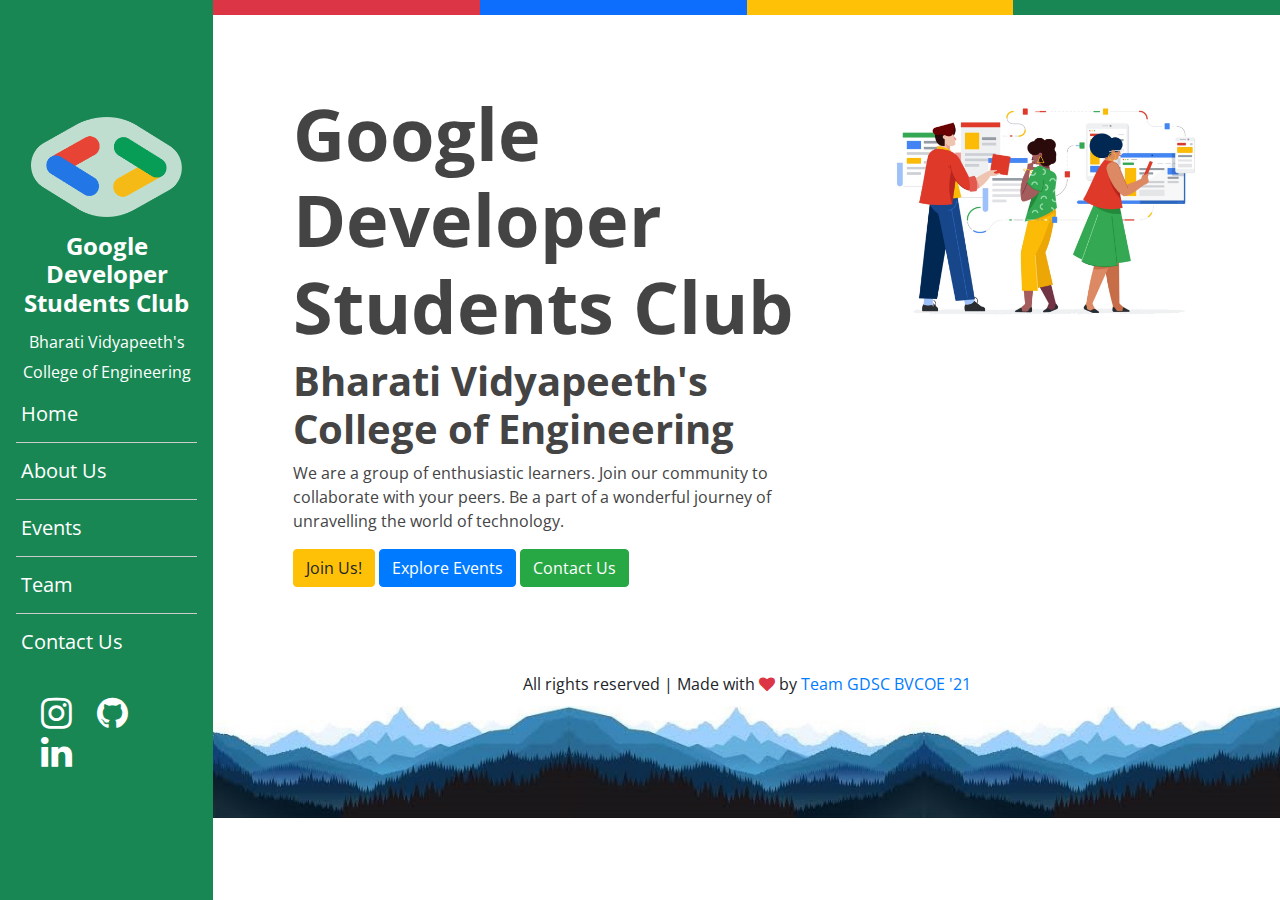
<file: index.html>
<!DOCTYPE html>
<html>
    <head>
        <title>Home | GDSC BVCOE</title>
        <meta name="viewport" content="width=device-width, initial-scale=1.0">

        <link rel="stylesheet" href="https://cdn.jsdelivr.net/npm/bootstrap@4.5.3/dist/css/bootstrap.min.css" integrity="sha384-TX8t27EcRE3e/ihU7zmQxVncDAy5uIKz4rEkgIXeMed4M0jlfIDPvg6uqKI2xXr2" crossorigin="anonymous">
        <link rel="stylesheet" href="https://cdnjs.cloudflare.com/ajax/libs/twitter-bootstrap/4.1.3/css/bootstrap.min.css">
        <link rel="stylesheet" href="https://cdnjs.cloudflare.com/ajax/libs/font-awesome/4.7.0/css/font-awesome.min.css">
        <link rel="shortcut icon" href="photos/logo1.png" type="image/x-icon">  

        <link rel="preconnect" href="https://fonts.googleapis.com">
        <link rel="preconnect" href="https://fonts.gstatic.com" crossorigin>
        <link href="https://fonts.googleapis.com/css2?family=Open+Sans:wght@300&display=swap" rel="stylesheet">
        <link rel="stylesheet" href="https://cdnjs.cloudflare.com/ajax/libs/font-awesome/4.7.0/css/font-awesome.min.css">

        <style>
          a{
            text-decoration: none;
          }
          .fadein{
              animation: fadeInAnimation ease 1.5s;
              animation-iteration-count: 1;
              animation-fill-mode: forwards;
          }
          .topnav{
            display: none;
          }
          @keyframes fadeInAnimation {
              0% {
                  opacity: 0;
              }
              100% {
                  opacity: 1;
              }
          }
          @media screen and (max-width: 992px){
            .sidenav{
              display: none;
            }
            .topnav{
              display: block;
            }
            .f3{
              text-align: center;
              font-size: 40px;
              font-weight: bolder;
            }
            .f4{
              text-align: center;
              font-size: 30px;
            }
          }
      </style>
    </head>

    <body style="margin:0; padding:0; font-family: 'Open Sans', sans-serif;">
      <div class="row container-fluid mr-0 pr-0 ml-0 pl-0" style="height:100%;">
        <div class="sidenav col-2 pl-0 pr-0 container-fluid" style="height:100vh; background-color:#198754; position:fixed; z-index:3; top:0; left:0">
            <nav class ="navbar" style="height:100%; background-color:#198754; font-size:20px; position:-webkit-sticky;position:sticky; top:0px">

              <ul class ="nav navbar-nav">
                <li class ="nav-item" style="text-align:center; color:white; padding:15px;">
                    <img class="img-fluid" src="photos/logo1.png">
                </li>
                <li class ="nav-item" style="text-align:center; color:white;">
                  <h4><b>Google Developer Students Club</b></h4>
                  <small>Bharati Vidyapeeth's College of Engineering</small>
              </li>
                <li class ="nav-item" style="border-bottom: 1px solid #ccc;">
                    <a class ="nav-link" href="index.html" style="text-decoration: none; color:white; margin:5px;"> Home </a>
                </li>
                <li class ="nav-item" style="border-bottom: 1px solid #ccc;">
                    <a class ="nav-link" href="about.html" style="text-decoration: none; color:white; margin:5px;"> About Us </a>
                </li>
                <li class ="nav-item" style="border-bottom: 1px solid #ccc;">
                    <a class ="nav-link" href="events.html" style="text-decoration: none; color:white; margin:5px;"> Events </a>
                </li>
                <li class ="nav-item" style="border-bottom: 1px solid #ccc;">
                    <a class ="nav-link" href="gdscteam.html" style="text-decoration: none; color:white; margin:5px;"> Team </a>
                </li>
                <li class ="nav-item">
                    <a class ="nav-link" href="contact.html" style="text-decoration: none; color:white; margin:5px;"> Contact Us </a>
                </li>
                <li class ="nav-item" style="margin:25px 15px;">
                    <a class ="nav-link" href="https://instagram.com/dsc_bvp" style="text-decoration: none; color:white; display:inline; padding:10px;"> <i class="fa fa-instagram" style="font-size:36px"></i> </a>
                    <a class ="nav-link" href="https://github.com/gdsc-bvp-nd" style="text-decoration: none; color:white; display:inline; padding:10px;"> <i class="fa fa-github" style="font-size:36px"></i> </a>
                    <a class ="nav-link" href="https://www.linkedin.com/company/dsc-bvp" style="text-decoration: none; color:white; display:inline; padding:10px;"> <i class="fa fa-linkedin" style="font-size:36px"></i> </a>
                </li>
              </ul>

            </nav>
        </div>

        <div class="col-2 pl-0 pr-0"></div>

        <div class="col-md-10 pl-0 pr-0">

          <div class="row" style="margin:0px;">
              <div class="col-3" style="height:15px; background-color:#dc3545;">   </div>
              <div class="col-3" style="height:15px; background-color:#0d6efd;">   </div>
              <div class="col-3" style="height:15px; background-color:#ffc107;">   </div>
              <div class="col-3" style="height:15px; background-color:#198754;">   </div>
          </div>

          <div class="topnav">
          <div class="row" style="margin:0px; color: white;">
            <div class="col-3" style="background-color:#dc3545;"><a href="about.html" style="color: white;"> About </a></div>
            <div class="col-3" style="background-color:#0d6efd;"><a href="events.html" style="color: white;"> Events </a></div>
            <div class="col-3" style="background-color:#ffc107;"><a href="gdscteam.html" style="color: white;"> Team </a></div>
            <div class="col-3" style="background-color:#198754;"><a href="contact.html" style="color: white;"> Contact </a></div>
          </div>
          </div>

      <div class="" style="margin:0px;">
          <div class="row" style="margin:30px 20px; font-family: 'Open Sans', sans-serif;">
              <div class="col-md-7">
                  <div class="container" style="margin: 15px; padding:30px; color:#444; z-index:2; background-color:white;">
                      <h1 class="display-3 f3" style="font-weight: bold;">Google Developer Students Club</h1>
                      <h1 class="f4" style="font-weight: bold;">Bharati Vidyapeeth's College of Engineering</h1>
                      <p>We are a group of enthusiastic learners. Join our community to collaborate with your peers.
                        Be a part of a wonderful journey of unravelling the world of technology. </p>
                        <a href="" type="button" class="btn btn-warning" style="text-decoration: none;">Join Us!</a>
                        <a href="" type="button" class="btn btn-primary" style="text-decoration: none;">Explore Events</a>
                        <a href="" type="button" class="btn btn-success" style="text-decoration: none;">Contact Us</a>
                  </div>
              </div>
              <div class="col-md-5">
                  <div class="container" style="margin: 10px; margin-left:0px; padding:30px;">
                    <img class="img-fluid" src="photos/Learn.jpeg">
                  </div>
              </div>
          </div>
      </div>

      <footer style="text-align:center; padding:10px;">
          </script> All rights reserved | Made with <i class="fa fa-heart" style="color:#dc3545;" aria-hidden="true"></i> by <a href="https://www.instagram.com/gdscbvp/">Team GDSC BVCOE '21</a>
      </footer>

      <div class="row" style="margin:0;">
          <div class="col-4" style="width:100%; margin:0; padding:0">
            <img src="photos/foot2.jfif" class="" style="width:100%; margin:0; padding:0">
          </div>
          <div class="col-4" style="width:100%; margin:0; padding:0">
            <img src="photos/foot3.jfif" class="" style="width:100%; margin:0; padding:0">
          </div>
          <div class="col-4" style="width:100%; margin:0; padding:0">
            <img src="photos/foot2.jfif" class="img-fluid" style="width:100%; margin:0; padding:0">
          </div>

      </div>

    </div>
  </div>

    </body>
</html>
</file>
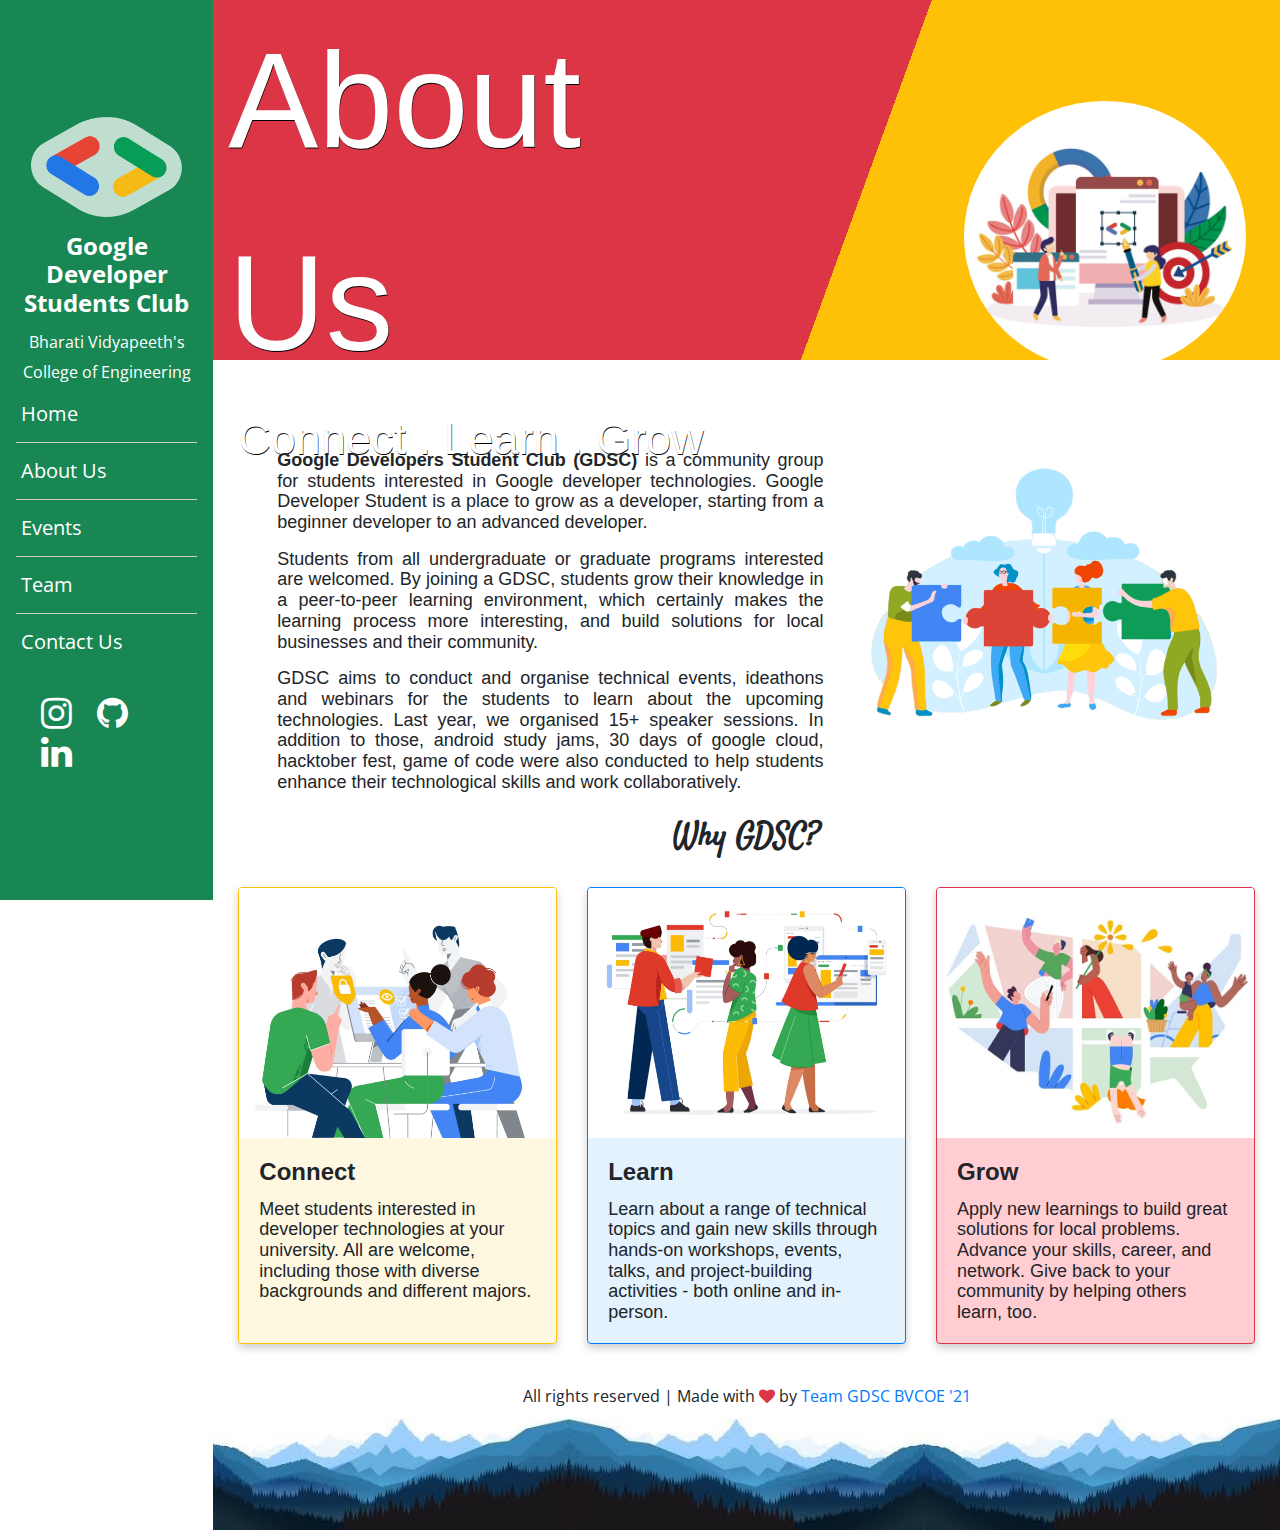
<file: about.html>
<!DOCTYPE html>
<html>
    <head>
        <title>About Us | GDSC BVCOE</title>
        <meta name="viewport" content="width=device-width, initial-scale=1.0">

        <link rel="stylesheet" href="https://cdn.jsdelivr.net/npm/bootstrap@4.5.3/dist/css/bootstrap.min.css" integrity="sha384-TX8t27EcRE3e/ihU7zmQxVncDAy5uIKz4rEkgIXeMed4M0jlfIDPvg6uqKI2xXr2" crossorigin="anonymous">
        <link rel="stylesheet" href="https://cdnjs.cloudflare.com/ajax/libs/twitter-bootstrap/4.1.3/css/bootstrap.min.css">
        <link rel="stylesheet" href="https://cdnjs.cloudflare.com/ajax/libs/font-awesome/4.7.0/css/font-awesome.min.css">
        <link rel="shortcut icon" href="photos/logo1.png" type="image/x-icon">

        <link rel="preconnect" href="https://fonts.googleapis.com">
        <link rel="preconnect" href="https://fonts.gstatic.com" crossorigin>
        <link href="https://fonts.googleapis.com/css2?family=Open+Sans:wght@300&display=swap" rel="stylesheet">
        <link href="https://fonts.googleapis.com/css2?family=Satisfy&display=swap" rel="stylesheet">
        <link rel="stylesheet" href="https://cdnjs.cloudflare.com/ajax/libs/font-awesome/4.7.0/css/font-awesome.min.css">

        <style>
          body{
            height: 100%;
            margin:0;
            font-family: 'Open Sans', sans-serif;
          }
          .centered {
            position: absolute;
            top: 15vh;
            left: 10vw;
            font-size: 30px;
          }
          img {
            width: 100%;
          }
          .text {
            font-size: 18px;
            line-height: 1.15;
          }
          .card {
            box-shadow: 0 4px 8px 0 rgba(0, 0, 0, 0.2);
            transition: 0.5s;
          }
          .card:hover {
            box-shadow: 0 8px 16px 0 rgba(0, 0, 0, 0.5);
          }
          .card-text {
            font-size: 18px;
            line-height: 1.15;
          }
          a{
            text-decoration: none;
          }
          .fadein{
              animation: fadeInAnimation ease 1.5s;
              animation-iteration-count: 1;
              animation-fill-mode: forwards;
          }
          .topnav{
            display: none;
          }
          .f1{
              font-size: 15vh;
          }
          .f2{
              font-size: 5vh;
          }
          @keyframes fadeInAnimation {
              0% {
                  opacity: 0;
              }
              100% {
                  opacity: 1;
              }
          }
          @media screen and (max-width: 992px){
            .sidenav{
              display: none;
            }
            .topnav{
              display: block;
            }
            .f1{
                font-size: 10vh;
            }
            .f2{
                font-size: 3vh;
            }
          }
      </style>
    </head>

    <body style="margin:0; padding:0; font-family: 'Open Sans', sans-serif;">
      <div class="row container-fluid mr-0 pr-0 ml-0 pl-0" style="height:100%;">
        <div class="sidenav col-2 pl-0 pr-0 container-fluid" style="height:100vh; background-color:#198754; position:fixed; z-index:3; top:0; left:0">
            <nav class ="navbar" style="height:100%; background-color:#198754; font-size:20px; position:-webkit-sticky;position:sticky; top:0px">

              <ul class ="nav navbar-nav">
                <li class ="nav-item" style="text-align:center; color:white; padding:15px;">
                  <img class="img-fluid" src="photos/logo1.png">
                </li>
                <li class ="nav-item" style="text-align:center; color:white;">
                  <h4><b>Google Developer Students Club</b></h4>
                  <small>Bharati Vidyapeeth's College of Engineering</small>
                </li>
                <li class ="nav-item" style="border-bottom: 1px solid #ccc;">
                    <a class ="nav-link" href="index.html" style="text-decoration: none; color:white; margin:5px;"> Home </a>
                </li>
                <li class ="nav-item" style="border-bottom: 1px solid #ccc;">
                    <a class ="nav-link" href="about.html" style="text-decoration: none; color:white; margin:5px;"> About Us </a>
                </li>
                <li class ="nav-item" style="border-bottom: 1px solid #ccc;">
                    <a class ="nav-link" href="events.html" style="text-decoration: none; color:white; margin:5px;"> Events </a>
                </li>
                <li class ="nav-item" style="border-bottom: 1px solid #ccc;">
                    <a class ="nav-link" href="gdscteam.html" style="text-decoration: none; color:white; margin:5px;"> Team </a>
                </li>
                <li class ="nav-item">
                    <a class ="nav-link" href="contact.html" style="text-decoration: none; color:white; margin:5px;"> Contact Us </a>
                </li>
                <li class ="nav-item" style="margin:25px 15px;">
                  <a class ="nav-link" href="https://instagram.com/dsc_bvp" style="text-decoration: none; color:white; display:inline; padding:10px;"> <i class="fa fa-instagram" style="font-size:36px"></i> </a>
                  <a class ="nav-link" href="https://github.com/gdsc-bvp-nd" style="text-decoration: none; color:white; display:inline; padding:10px;"> <i class="fa fa-github" style="font-size:36px"></i> </a>
                  <a class ="nav-link" href="https://www.linkedin.com/company/dsc-bvp" style="text-decoration: none; color:white; display:inline; padding:10px;"> <i class="fa fa-linkedin" style="font-size:36px"></i> </a>
                </li>
              </ul>

            </nav>
        </div>

        <div class="col-2 pl-0 pr-0"></div>

        <div class="col-md-10 pl-0 pr-0">

          <div class="topnav">
            <div class="row align-items-center" style="margin:0px; color: white;">
              <div class="col-3" style="background-color:#dc3545; padding:5px; height:35px;"><a href="about.html" style="color: white;"> About </a></div>
              <div class="col-3" style="background-color:#0d6efd; padding:5px; height:35px;"><a href="events.html" style="color: white;"> Events </a></div>
              <div class="col-3" style="background-color:#ffc107; padding:5px; height:35px;"><a href="gdscteam.html" style="color: white;"> Team </a></div>
              <div class="col-3" style="background-color:#198754; padding:5px; height:35px;"><a href="contact.html" style="color: white;"> Contact </a></div>
            </div>
            </div>   

          
      <div class="" style="margin:0px;">

        <!-- Add your code here -->
        <div class="banner-1 " style="height:40vh;background: linear-gradient(110deg, #dc3545 60%,#ffc107  60%);">
        
         
          <div class="container">
             <div class="row align-items-center">
               <div class="col-6">
                 <div class="fadein f1" style="font-family: 'Poppins', sans-serif;color: white;text-shadow: 0.5px 0.5px black;">About Us</div>
                 <div class="fadein f2" style="font-family: 'Poppins', sans-serif;color: white;text-shadow: 0.5px 0.5px black;margin-left:10px;">Connect . Learn . Grow</div> 
               </div>

               <div class="col-2"></div>

               <div class="col-4" style="overflow: hidden;">
                <img  class="fadein img-fluid" src="photos\logonew.jpg" style="width:auto; max-height: 30vh; margin:25px; border-radius: 50%;">
              </div> 
             </div>
          </div>
    
        </div>
    
        <!-- information and side image -->
        <div class="row container-fluid" style="padding-top: 10vh; padding-left: 5vw; font-family: 'Poppins', sans-serif;">
          <div class="col-md-7" style="text-align:justify">
            <p class="text">
              <b>Google Developers Student Club (GDSC)</b> is a community group for
              students interested in Google developer technologies. Google Developer
              Student is a place to grow as a developer, starting from a beginner
              developer to an advanced developer.
            </p>
            <p class="text">
              Students from all undergraduate or graduate programs interested are
              welcomed. By joining a GDSC, students grow their knowledge in a
              peer-to-peer learning environment, which certainly makes the learning
              process more interesting, and build solutions for local businesses and
              their community.
            </p>
            <p class="text">
              GDSC aims to conduct and organise technical events, ideathons and
              webinars for the students to learn about the upcoming technologies.
              Last year, we organised 15+ speaker sessions. In addition to those,
              android study jams, 30 days of google cloud, hacktober fest, game of
              code were also conducted to help students enhance their technological
              skills and work collaboratively.
            </p>
          </div>
          <div class="col-md-5">
            <img src="photos/simg.png" class="img-fluid" style="width:100%">
          </div>
        </div>
    
        <h2 style="text-align:center; margin:10px; font-weight: bold; font-family: 'Satisfy', cursive;">Why GDSC?</h2>
    
        <!-- cards-->
        <div class="row container-fluid" style="margin:20px 0px; padding:10px; font-family: 'Poppins', sans-serif;">
          <div class="col-sm-4">
            <div class="card h-100 border-warning border-2" style="background-color: #fff8e1">
              <img src="photos/Connect.jpeg" class="card-img-top" height="250px" class="card-img-top img-fluid">
              <div class="card-body">
                <h4 class="card-title" style="font-weight: bold;">Connect</h4>
                <p class="card-text">
                  Meet students interested in developer technologies at your
                  university. All are welcome, including those with diverse
                  backgrounds and different majors.
                </p>
              </div>
            </div>
          </div>
          <div class="col-sm-4">
            <div class="card h-100 border-primary border-2" style="background-color: #e3f2fd">
              <img src="photos/Learn.jpeg" class="card-img-top" height="250px" class="card-img-top img-fluid">
              <div class="card-body">
                <h4 class="card-title" style="font-weight: bold;">Learn</h4>
                <p class="card-text">
                  Learn about a range of technical topics and gain new skills
                  through hands-on workshops, events, talks, and project-building
                  activities - both online and in-person.
                </p>
              </div>
            </div>
          </div>
          <div class="col-sm-4">
            <div class="card h-100 border-danger border-2" style="background-color: #ffcdd2">
              <img src="photos/Grow.jpeg" class="card-img-top" height="250px" class="card-img-top img-fluid">
              <div class="card-body">
                <h4 class="card-title" style="font-weight: bold;">Grow</h4>
                <p class="card-text">
                  Apply new learnings to build great solutions for local problems.
                  Advance your skills, career, and network. Give back to your
                  community by helping others learn, too.
                </p>
              </div>
            </div>
          </div>
        </div>

      </div>

      <footer style="text-align:center; padding:10px;">
          </script> All rights reserved | Made with <i class="fa fa-heart" style="color:#dc3545;" aria-hidden="true"></i> by <a href="https://www.instagram.com/gdscbvp/">Team GDSC BVCOE '21</a>
      </footer>

      <div class="row" style="margin:0;">
          <div class="col-4" style="width:100%; margin:0; padding:0">
            <img src="photos/foot2.jfif" class="" style="width:100%; margin:0; padding:0">
          </div>
          <div class="col-4" style="width:100%; margin:0; padding:0">
            <img src="photos/foot3.jfif" class="" style="width:100%; margin:0; padding:0">
          </div>
          <div class="col-4" style="width:100%; margin:0; padding:0">
            <img src="photos/foot2.jfif" class="img-fluid" style="width:100%; margin:0; padding:0">
          </div>

      </div>

    </div>
  </div>

    </body>
</html>
</file>
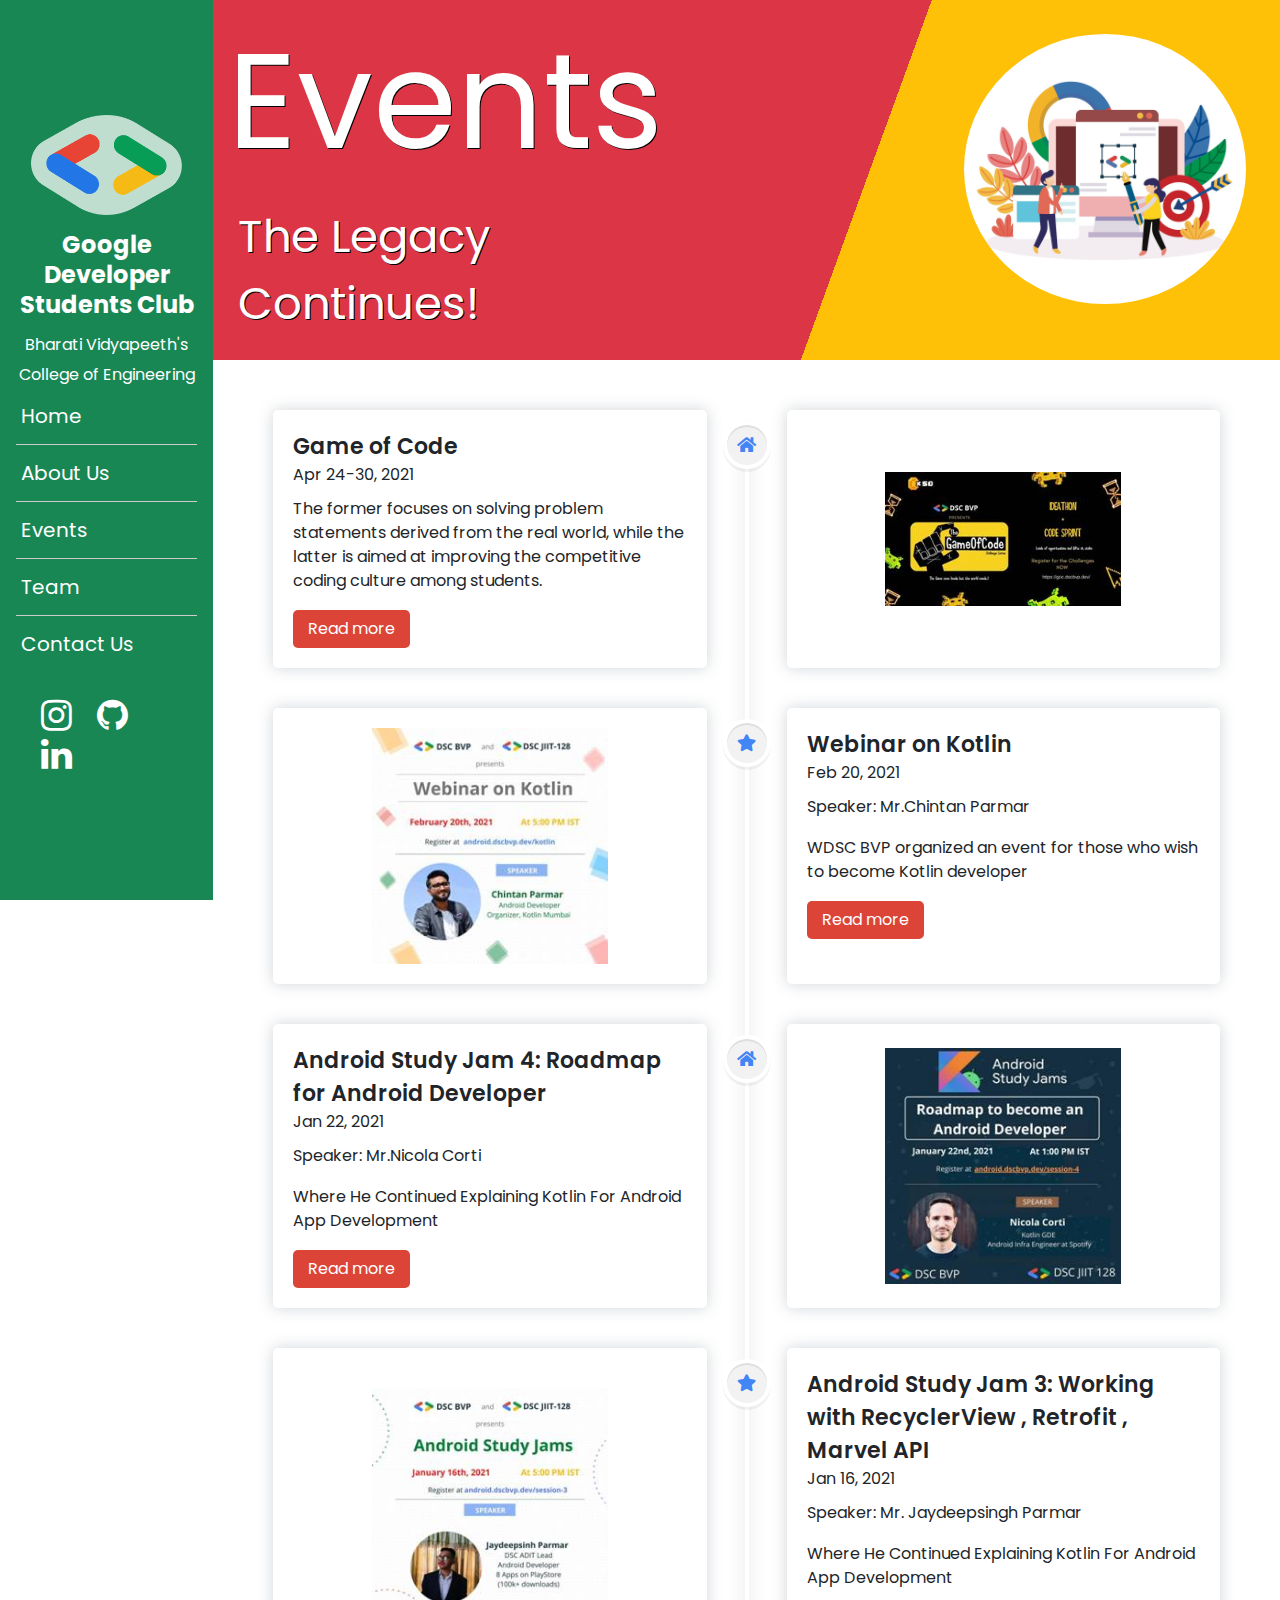
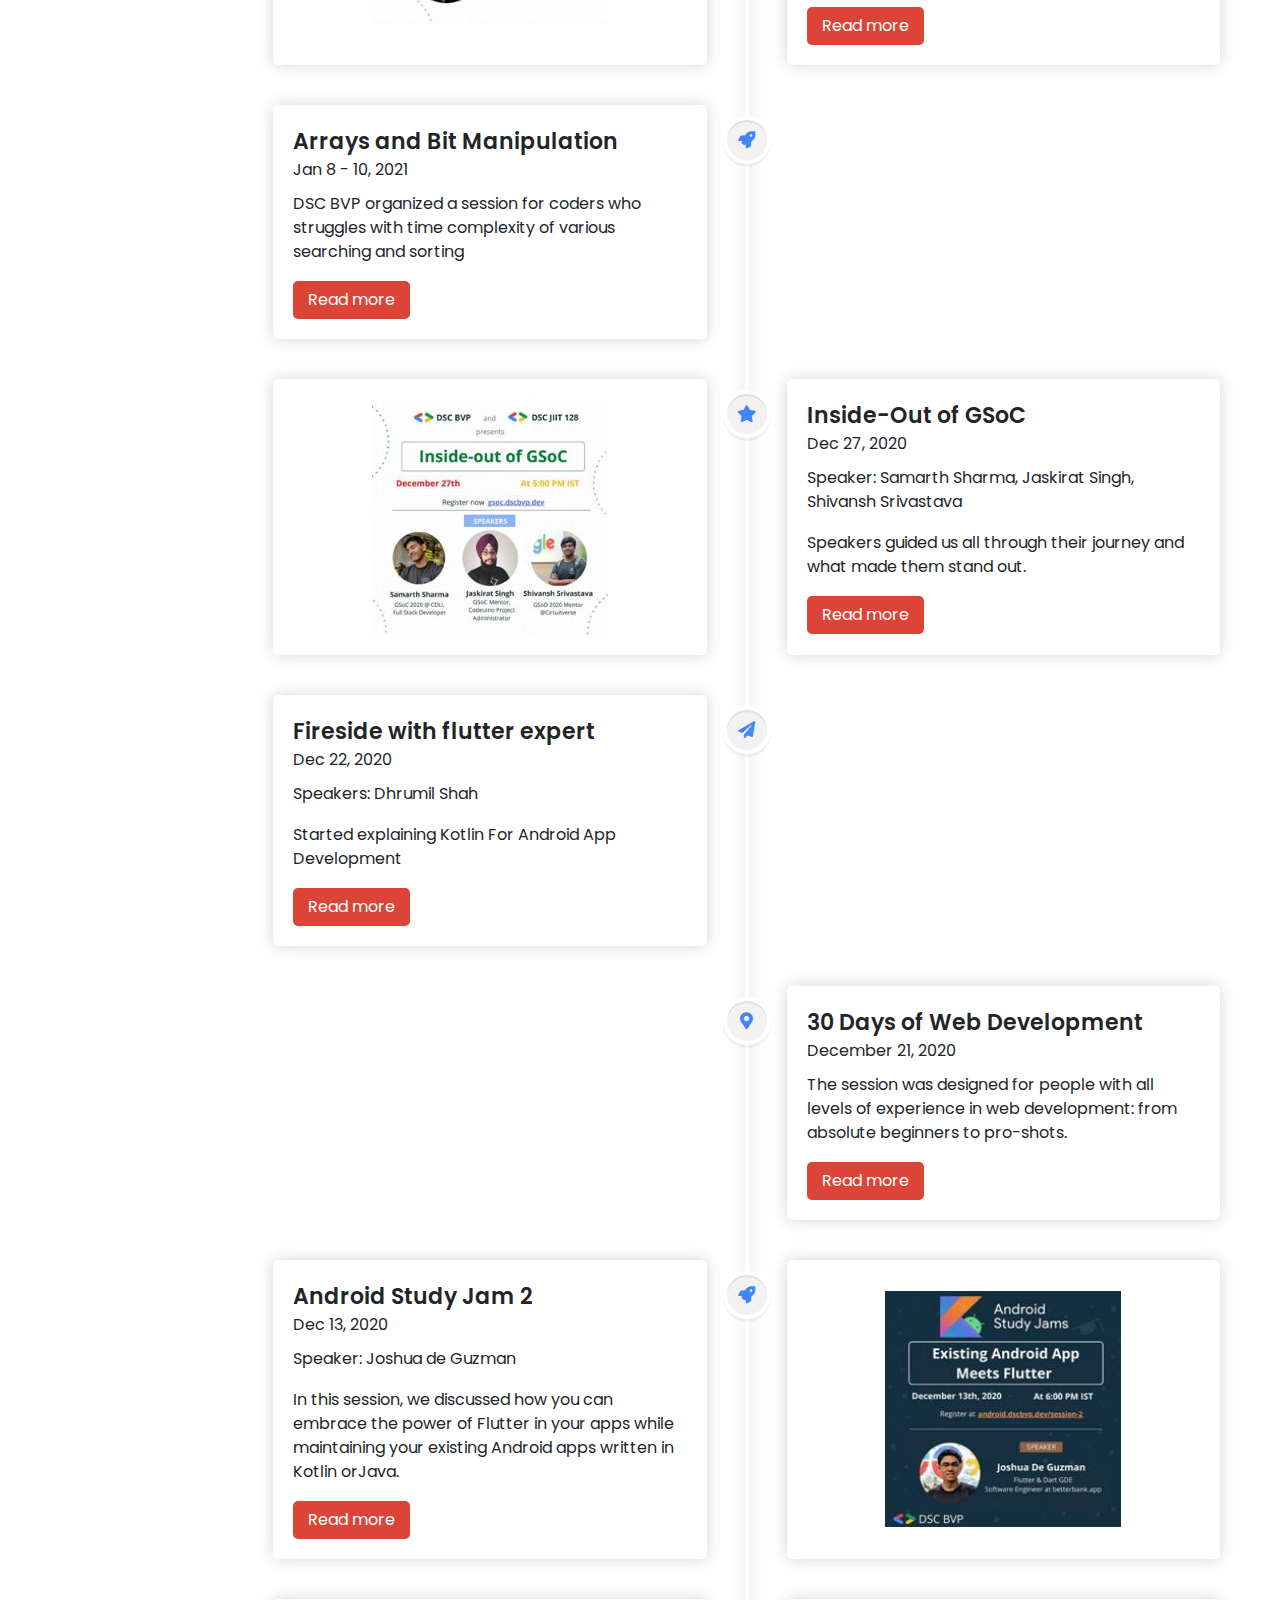
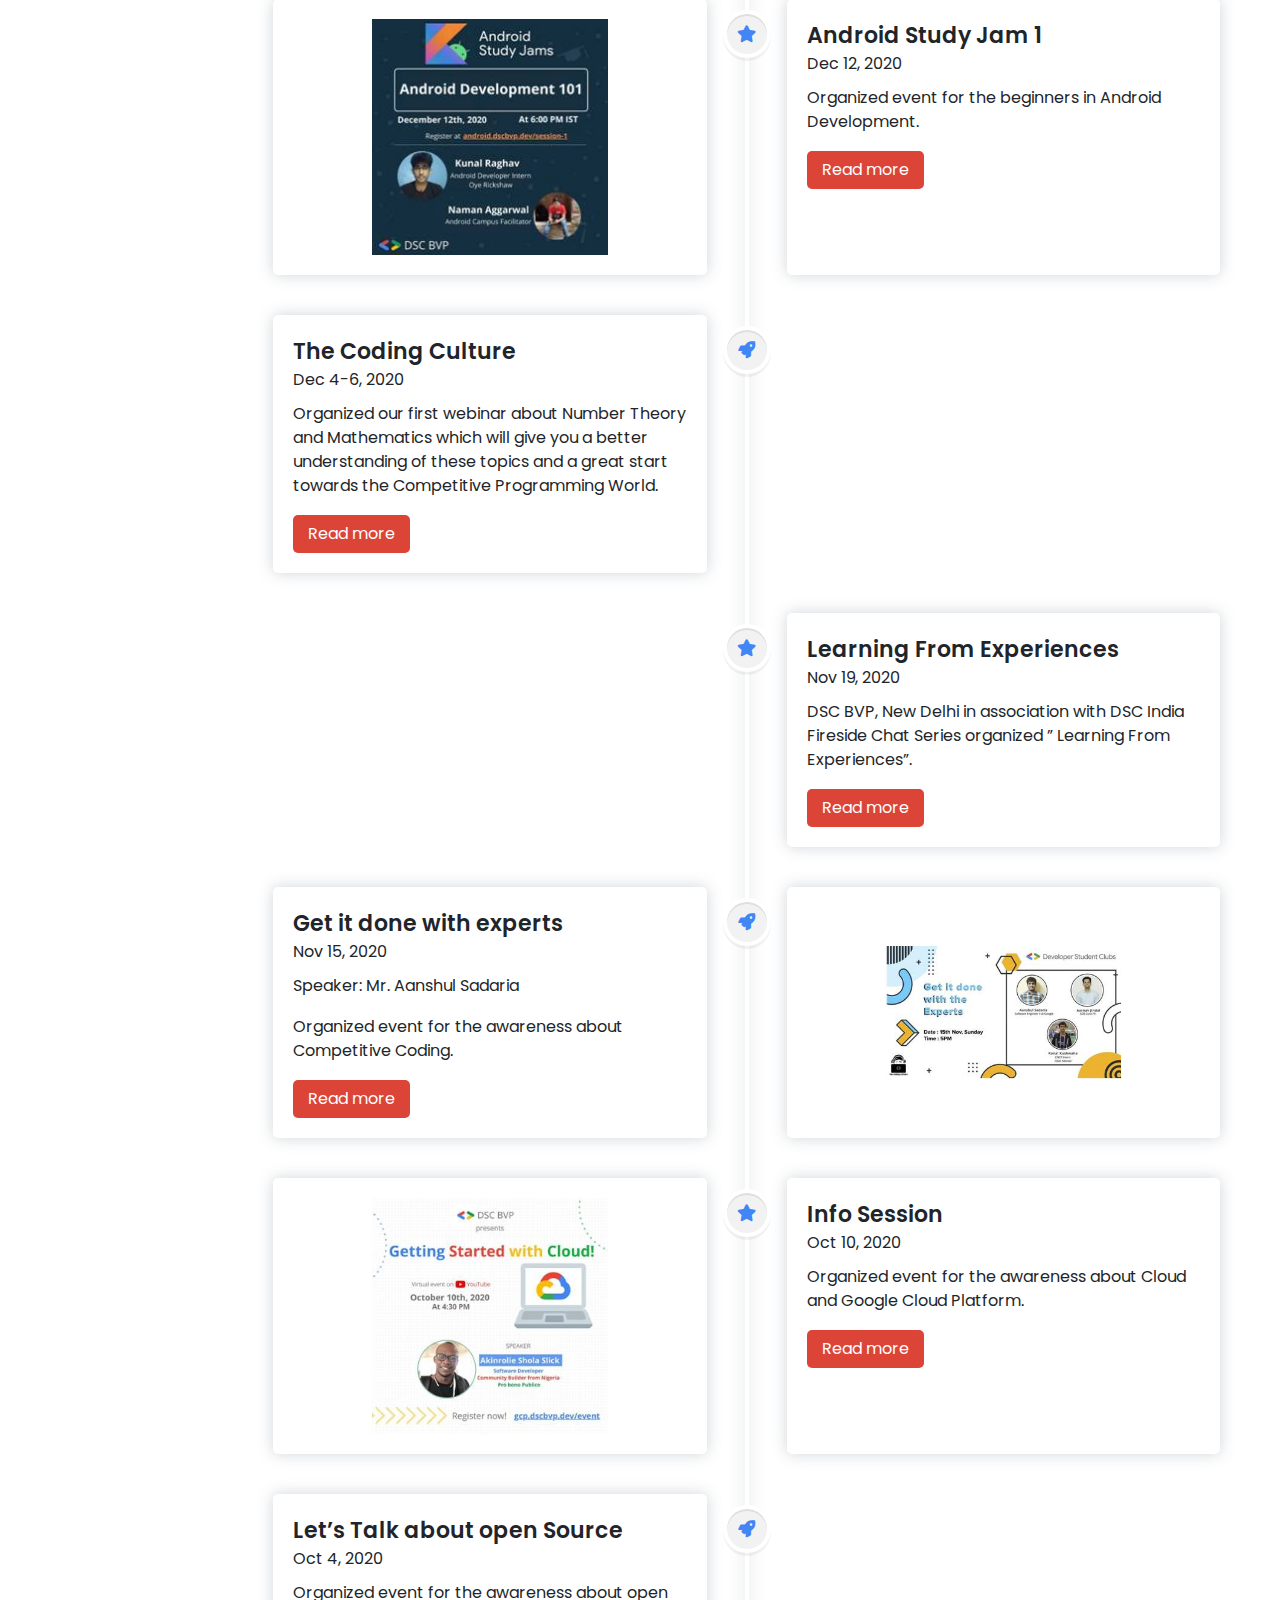
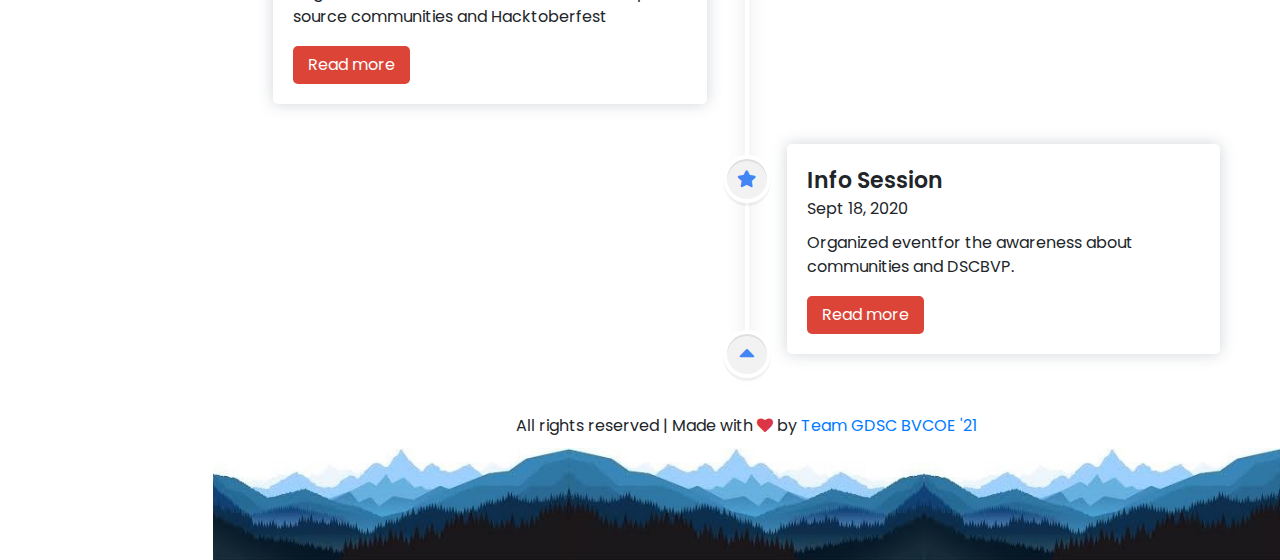
<file: events.html>
<!DOCTYPE html>
<html>
    <head>
        <title>Events | GDSC BVCOE</title>
        <meta name="viewport" content="width=device-width, initial-scale=1.0">

        <link rel="stylesheet" href="https://cdn.jsdelivr.net/npm/bootstrap@4.5.3/dist/css/bootstrap.min.css" integrity="sha384-TX8t27EcRE3e/ihU7zmQxVncDAy5uIKz4rEkgIXeMed4M0jlfIDPvg6uqKI2xXr2" crossorigin="anonymous">
        <link rel="stylesheet" href="https://cdnjs.cloudflare.com/ajax/libs/twitter-bootstrap/4.1.3/css/bootstrap.min.css">
        <link rel="stylesheet" href="https://cdnjs.cloudflare.com/ajax/libs/font-awesome/4.7.0/css/font-awesome.min.css">
        <link rel="stylesheet" href="style.css">
        <link rel="stylesheet" href="https://cdnjs.cloudflare.com/ajax/libs/font-awesome/5.15.3/css/all.min.css"/>
        <link rel="shortcut icon" href="photos/logo1.png" type="image/x-icon">

        <link rel="preconnect" href="https://fonts.googleapis.com">
        <link rel="preconnect" href="https://fonts.gstatic.com" crossorigin>
        <link href="https://fonts.googleapis.com/css2?family=Open+Sans:wght@300&display=swap" rel="stylesheet">
        <link rel="stylesheet" href="https://cdnjs.cloudflare.com/ajax/libs/font-awesome/4.7.0/css/font-awesome.min.css">

        <style>
          a{
            text-decoration: none;
          }
          .fadein{
              animation: fadeInAnimation ease 1.5s;
              animation-iteration-count: 1;
              animation-fill-mode: forwards;
          }
          .topnav{
            display: none;
          }
          .f1{
              font-size: 15vh;
          }
          .f2{
              font-size: 5vh;
          }
          @keyframes fadeInAnimation {
              0% {
                  opacity: 0;
              }
              100% {
                  opacity: 1;
              }
          }
          @media screen and (max-width: 992px){
            .sidenav{
              display: none;
            }
            .topnav{
              display: block;
            }
            .f1{
                font-size: 10vh;
            }
            .f2{
                font-size: 3vh;
            }
          }
      </style>
    </head>

    <body style="margin:0; padding:0; font-family: 'Open Sans', sans-serif;">
      <div class="row container-fluid mr-0 pr-0 ml-0 pl-0" style="height:100%;">
        <div class="sidenav col-2 pl-0 pr-0 container-fluid" style="height:100vh; background-color:#198754; position:fixed; z-index:3; top:0; left:0">
            <nav class ="navbar" style="font-family: 'Open Sans', sans-serif; height:100%; background-color:#198754; font-size:20px; position:-webkit-sticky;position:sticky; top:0px">

              <ul class ="nav navbar-nav">
                <li class ="nav-item" style="text-align:center; color:white; padding:15px;">
                  <img class="img-fluid" src="photos/logo1.png">
                </li>
                <li class ="nav-item" style="text-align:center; color:white; font-family: 'Open Sans', sans-serif;">
                  <h4><b>Google Developer Students Club</b></h4>
                  <small>Bharati Vidyapeeth's College of Engineering</small>
                </li>
                <li class ="nav-item" style="border-bottom: 1px solid #ccc;">
                    <a class ="nav-link" href="index.html" style="text-decoration: none; color:white; margin:5px;"> Home </a>
                </li>
                <li class ="nav-item" style="border-bottom: 1px solid #ccc;">
                    <a class ="nav-link" href="about.html" style="text-decoration: none; color:white; margin:5px;"> About Us </a>
                </li>
                <li class ="nav-item" style="border-bottom: 1px solid #ccc;">
                    <a class ="nav-link" href="events.html" style="text-decoration: none; color:white; margin:5px;"> Events </a>
                </li>
                <li class ="nav-item" style="border-bottom: 1px solid #ccc;">
                    <a class ="nav-link" href="gdscteam.html" style="text-decoration: none; color:white; margin:5px;"> Team </a>
                </li>
                <li class ="nav-item">
                    <a class ="nav-link" href="contact.html" style="text-decoration: none; color:white; margin:5px;"> Contact Us </a>
                </li>
                <li class ="nav-item" style="margin:25px 15px;">
                  <a class ="nav-link" href="https://instagram.com/dsc_bvp" style="text-decoration: none; color:white; display:inline; padding:10px;"> <i class="fa fa-instagram" style="font-size:36px"></i> </a>
                  <a class ="nav-link" href="https://github.com/gdsc-bvp-nd" style="text-decoration: none; color:white; display:inline; padding:10px;"> <i class="fa fa-github" style="font-size:36px"></i> </a>
                  <a class ="nav-link" href="https://www.linkedin.com/company/dsc-bvp" style="text-decoration: none; color:white; display:inline; padding:10px;"> <i class="fa fa-linkedin" style="font-size:36px"></i> </a>
                </li>
              </ul>

            </nav>
        </div>

        <div class="col-2 pl-0 pr-0"></div>

        <div class="col-md-10 pl-0 pr-0">

          <div class="topnav">
          <div class="row align-items-center" style="margin:0px; color: white;">
            <div class="col-3" style="background-color:#dc3545; padding:5px; height:35px;"><a href="about.html" style="color: white;"> About </a></div>
            <div class="col-3" style="background-color:#0d6efd; padding:5px; height:35px;"><a href="events.html" style="color: white;"> Events </a></div>
            <div class="col-3" style="background-color:#ffc107; padding:5px; height:35px;"><a href="gdscteam.html" style="color: white;"> Team </a></div>
            <div class="col-3" style="background-color:#198754; padding:5px; height:35px;"><a href="contact.html" style="color: white;"> Contact </a></div>
          </div>
          </div>          

      <div class="" style="margin:0px;">

        <div class="banner-1 " style="height:40vh;background: linear-gradient(110deg, #dc3545 60%,#ffc107  60%);">
        
         
          <div class="container">
             <div class="row align-items-center">
               <div class="col-6">
                 <div class="fadein f1" style="font-family: 'Poppins', sans-serif;color: white;text-shadow: 0.5px 0.5px black;">Events</div>
                 <div class="fadein f2" style="font-family: 'Poppins', sans-serif;color: white;text-shadow: 0.5px 0.5px black;margin-left:10px;">The Legacy Continues!</div> 
               </div>

               <div class="col-2"></div>

               <div class="col-4" style="overflow: hidden;">
                <img  class="fadein img-fluid" src="photos\logonew.jpg" style="width:auto; max-width: 100%; max-height: 30vh; margin:25px; border-radius: 50%;">
              </div> 
             </div>
          </div>
    
        </div>
      
      <div style="overflow: hidden;">
        <div class="wrapper">
          <div class="center-line">
            <a href="#" class="scroll-icon"><i class="fas fa-caret-up"></i></a>
          </div>
          <div class="row row-1">
            <section>
              <i class="icon fas fa-home"></i>
              <div class="details">
                <span class="title">Game of Code</span>
                <span>Apr 24-30, 2021</span>
              </div>
              <p>The former focuses on solving problem statements derived from the real world, while the latter is  aimed at improving the competitive coding culture among students. </p>
              <div class="bottom">
                <a href="#">Read more</a>
              </div>
            </section>
            <section class="img-row1">
              <img src="dscwebsitepics\apr24-30.jpg" alt="Apr24-30">
            </section>
          </div>
          <div class="row row-2">
            <section class="img-row2">
              <img src="dscwebsitepics\feb20.jpg" alt="Feb20">
            </section>
            <section>
              <i class="icon fas fa-star"></i>
              <div class="details">
                <span class="title">Webinar on Kotlin</span>
                <span>Feb 20, 2021</span>
              </div>
              <p>Speaker: Mr.Chintan Parmar</p>
              <p>WDSC BVP organized an event for those who wish to become Kotlin developer</p>
              <div class="bottom">
                <a href="#">Read more</a>
              </div>
            </section>
          </div>
          <div class="row row-1">
            <section>
              <i class="icon fas fa-home"></i>
              <div class="details">
                <span class="title">Android Study Jam 4: Roadmap for Android Developer</span>
                <span>Jan 22, 2021</span>
              </div>
              <p>Speaker: Mr.Nicola Corti</p>
              <p>Where He Continued Explaining Kotlin For Android App Development</p>
              <div class="bottom">
                <a href="#">Read more</a>
              </div>
            </section>
            <section class="img-row1">
              <img src="dscwebsitepics\jan22.jpg" alt="Jan22">
            </section>
          </div>
          <div class="row row-2">
            <section class="img-row2">
              <img src="dscwebsitepics\jan16.jpg" alt="Jan16">
            </section>
            <section>
              <i class="icon fas fa-star"></i>
              <div class="details">
                <span class="title">Android Study Jam 3: Working with RecyclerView , Retrofit , Marvel API</span>
                <span>Jan 16, 2021</span>
              </div>
              <p>Speaker: Mr. Jaydeepsingh Parmar</p>
              <p>Where He Continued Explaining Kotlin For Android App Development</p>
              <div class="bottom">
                <a href="#">Read more</a>
              </div>
            </section>
          </div>
          <div class="row row-1">
            <section>
              <i class="icon fas fa-rocket"></i>
              <div class="details">
                <span class="title">Arrays and Bit Manipulation</span>
                <span>Jan 8 - 10, 2021</span>
              </div>
              <p>DSC BVP organized a session for coders who struggles with 
                time complexity of various searching and sorting
                </p>
              </p>
              <div class="bottom">
                <a href="#">Read more</a>
              </div>
            </section>
          </div>
          <div class="row row-2">
            <section class="img-row2">
              <img src="dscwebsitepics\dec27.jpg" alt="Dec27">
            </section>
            <section>
              <i class="icon fas fa-star"></i>
              <div class="details">
                <span class="title">Inside-Out of GSoC</span>
                <span>Dec 27, 2020</span>
              </div>
              <p>Speaker: Samarth Sharma, Jaskirat Singh, Shivansh Srivastava</p>
              <p>Speakers guided us all through their journey and what made them stand out.</p>
              <div class="bottom">
                <a href="#">Read more</a>
              </div>
            </section>
          </div>
          <div class="row row-1">
            <section>
              <i class="icon fas fa-paper-plane"></i>
              <div class="details">
                <span class="title">Fireside with flutter expert</span>
                <span>Dec 22, 2020</span>
              </div>
              <p>Speakers: Dhrumil Shah</p>
              <p>Started explaining Kotlin For Android App Development</p>
              <div class="bottom">
                <a href="#">Read more</a>
              </div>
            </section>
          </div>
          <div class="row row-2">
            <section>
              <i class="icon fas fa-map-marker-alt"></i>
              <div class="details">
                <span class="title">30 Days of Web Development</span>
                <span>December 21, 2020</span>
              </div>
              <p>The session was designed for people with all levels of experience in web development: from absolute beginners to pro-shots.          
              </p>
              <div class="bottom">
                <a href="#">Read more</a>
              </div>
            </section>
          </div>
          <div class="row row-1">
            <section>
              <i class="icon fas fa-rocket"></i>
              <div class="details">
                <span class="title">Android Study Jam 2</span>
                <span>Dec 13, 2020</span>
              </div>
              <p>Speaker: Joshua de Guzman</p>
              <p>In this session, we discussed how you can embrace the power of Flutter in your apps while maintaining your existing Android apps written in Kotlin orJava.</p>
              <div class="bottom">
                <a href="#">Read more</a>
              </div>
            </section>
            <section class="img-row1">
              <img src="dscwebsitepics\dec13.jpg" alt="Dec13">
            </section>
          </div>
          <div class="row row-2">
            <section class="img-row2">
              <img src="dscwebsitepics\dec12.jpg" alt="Dec12">
            </section>
            <section>
              <i class="icon fas fa-star"></i>
              <div class="details">
                <span class="title">Android Study Jam 1</span>
                <span>Dec 12, 2020</span>
              </div>
              <p>Organized event for the beginners in Android Development.</p>
              <div class="bottom">
                <a href="#">Read more</a>
              </div>
            </section>
          </div>
          <div class="row row-1">
            <section>
              <i class="icon fas fa-rocket"></i>
              <div class="details">
                <span class="title">The Coding Culture</span>
                <span>Dec 4-6, 2020</span>
              </div>
              <p>Organized our first webinar about Number Theory and Mathematics which will give you a better understanding of these topics and a great start towards the Competitive Programming World.</p>
              <div class="bottom">
                <a href="#">Read more</a>
              </div>
            </section>
          </div>
          <div class="row row-2">
            <section>
              <i class="icon fas fa-star"></i>
              <div class="details">
                <span class="title">Learning From Experiences </span>
                <span>Nov 19, 2020</span>
              </div>
              <p>DSC BVP, New Delhi in association with DSC India Fireside Chat Series organized ” Learning From Experiences”.</p>
              <div class="bottom">
                <a href="#">Read more</a>
              </div>
            </section>
          </div>
          <div class="row row-1">
            <section>
              <i class="icon fas fa-rocket"></i>
              <div class="details">
                <span class="title">Get it done with experts </span>
                <span>Nov 15, 2020</span>
              </div>
              <p>Speaker: Mr. Aanshul Sadaria</p>
              <p>Organized event for the awareness about Competitive Coding.</p>
              <div class="bottom">
                <a href="#">Read more</a>
              </div>
            </section>
            <section class="img-row1">
              <img src="dscwebsitepics\nov15.jpg" alt="Nov15">
            </section>
          </div>
          <div class="row row-2">
            <section class="img-row2">
              <img src="dscwebsitepics\oct10.jpg" alt="Oct10">
            </section>
            <section>
              <i class="icon fas fa-star"></i>
              <div class="details">
                <span class="title">Info Session</span>
                <span>Oct 10, 2020</span>
              </div>
              <p>Organized event for the awareness about Cloud and Google Cloud Platform.</p>
              <div class="bottom">
                <a href="#">Read more</a>
              </div>
            </section>
          </div>
          <div class="row row-1">
            <section>
              <i class="icon fas fa-rocket"></i>
              <div class="details">
                <span class="title">Let’s Talk about open Source</span>
                <span>Oct 4, 2020</span>
              </div>
              <p>Organized event for the awareness about open source communities and Hacktoberfest</p>
              <div class="bottom">
                <a href="#">Read more</a>
              </div>
            </section>
          </div>
          <div class="row row-2">
            <section>
              <i class="icon fas fa-star"></i>
              <div class="details">
                <span class="title">Info Session</span>
                <span>Sept 18, 2020</span>
              </div>
              <p>Organized eventfor the awareness about communities and DSCBVP.</p>
              <div class="bottom">
                <a href="#">Read more</a>
              </div>
            </section>
          </div>
        </div>
      </div>

      </div>

      <footer style="text-align:center; padding:10px;">
          </script> All rights reserved | Made with <i class="fa fa-heart" style="color:#dc3545;" aria-hidden="true"></i> by <a href="https://www.instagram.com/gdscbvp/">Team GDSC BVCOE '21</a>
      </footer>

      <div class="row" style="margin:0;">
          <div class="col-4" style="width:100%; margin:0; padding:0">
            <img src="photos/foot2.jfif" class="" style="width:100%; margin:0; padding:0">
          </div>
          <div class="col-4" style="width:100%; margin:0; padding:0">
            <img src="photos/foot3.jfif" class="" style="width:100%; margin:0; padding:0">
          </div>
          <div class="col-4" style="width:100%; margin:0; padding:0">
            <img src="photos/foot2.jfif" class="img-fluid" style="width:100%; margin:0; padding:0">
          </div>
      </div>

    </div>
  </div>

    </body>
</html>
</file>
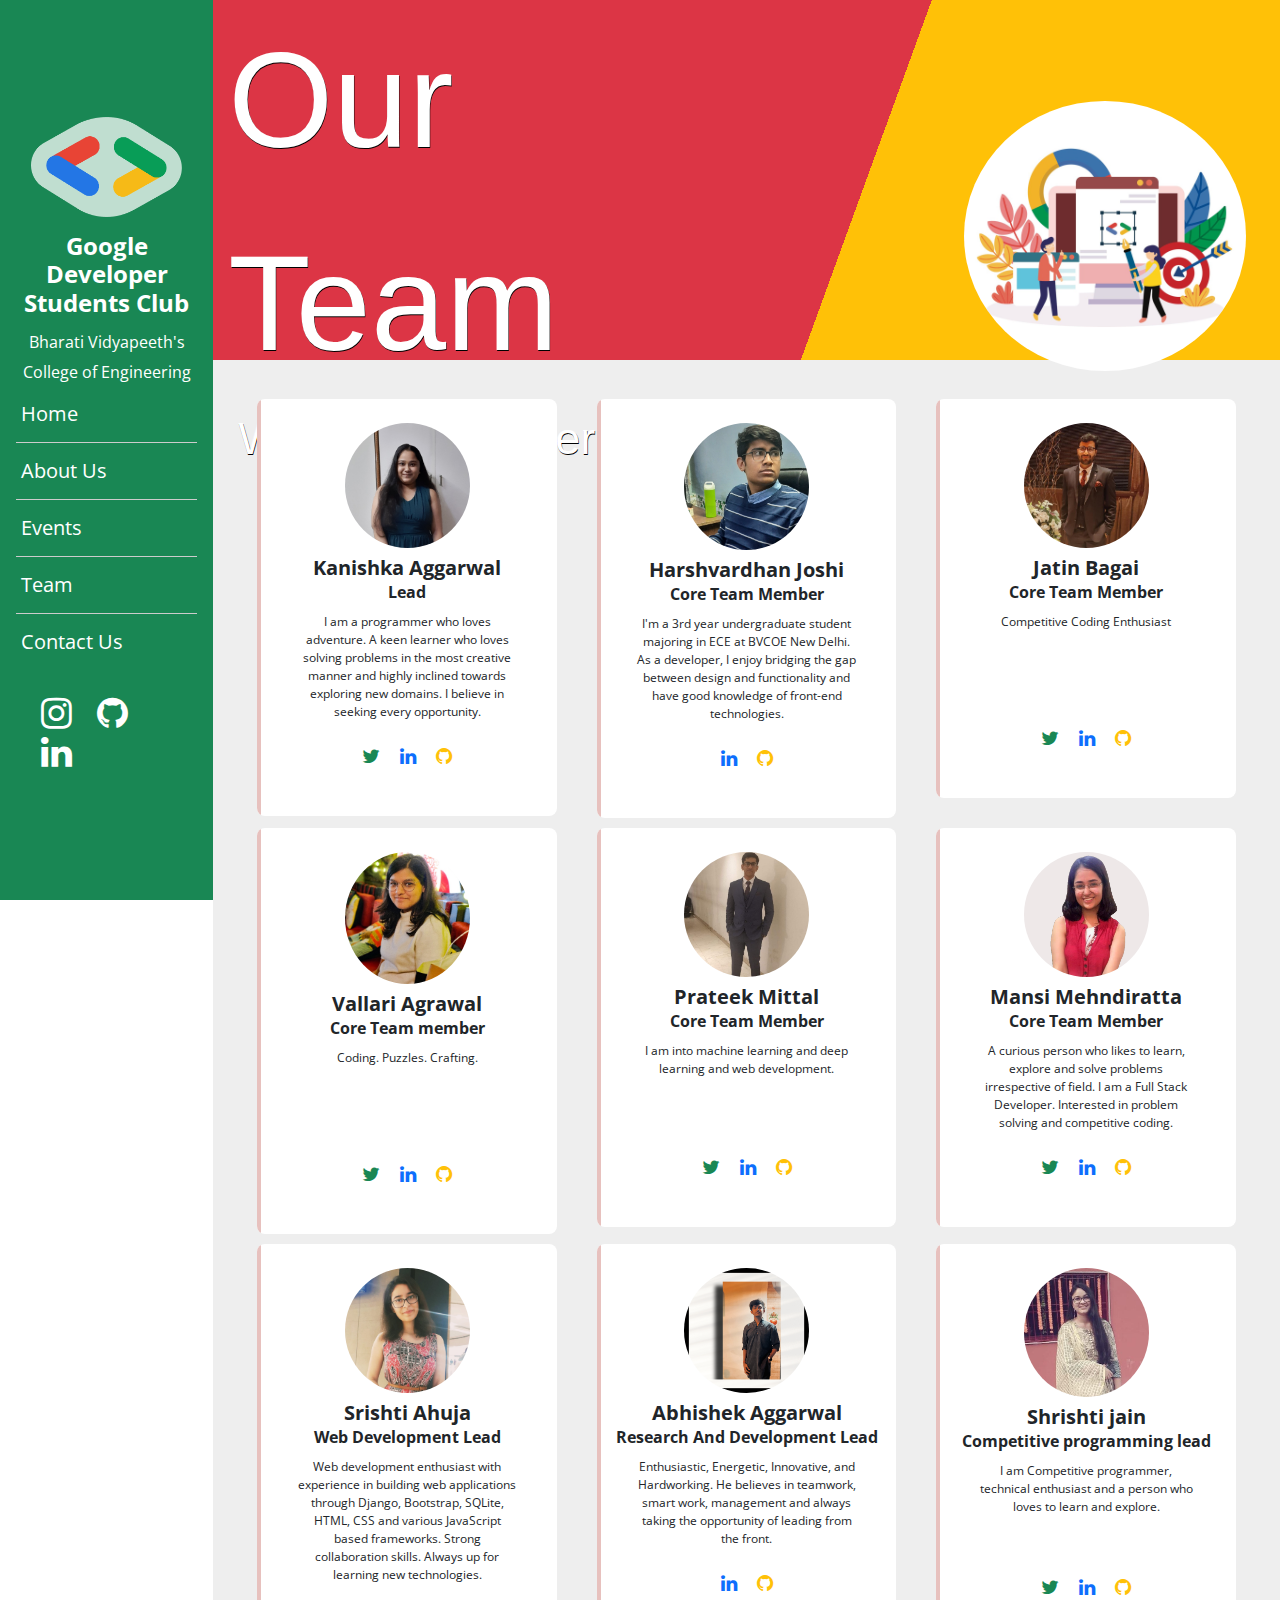
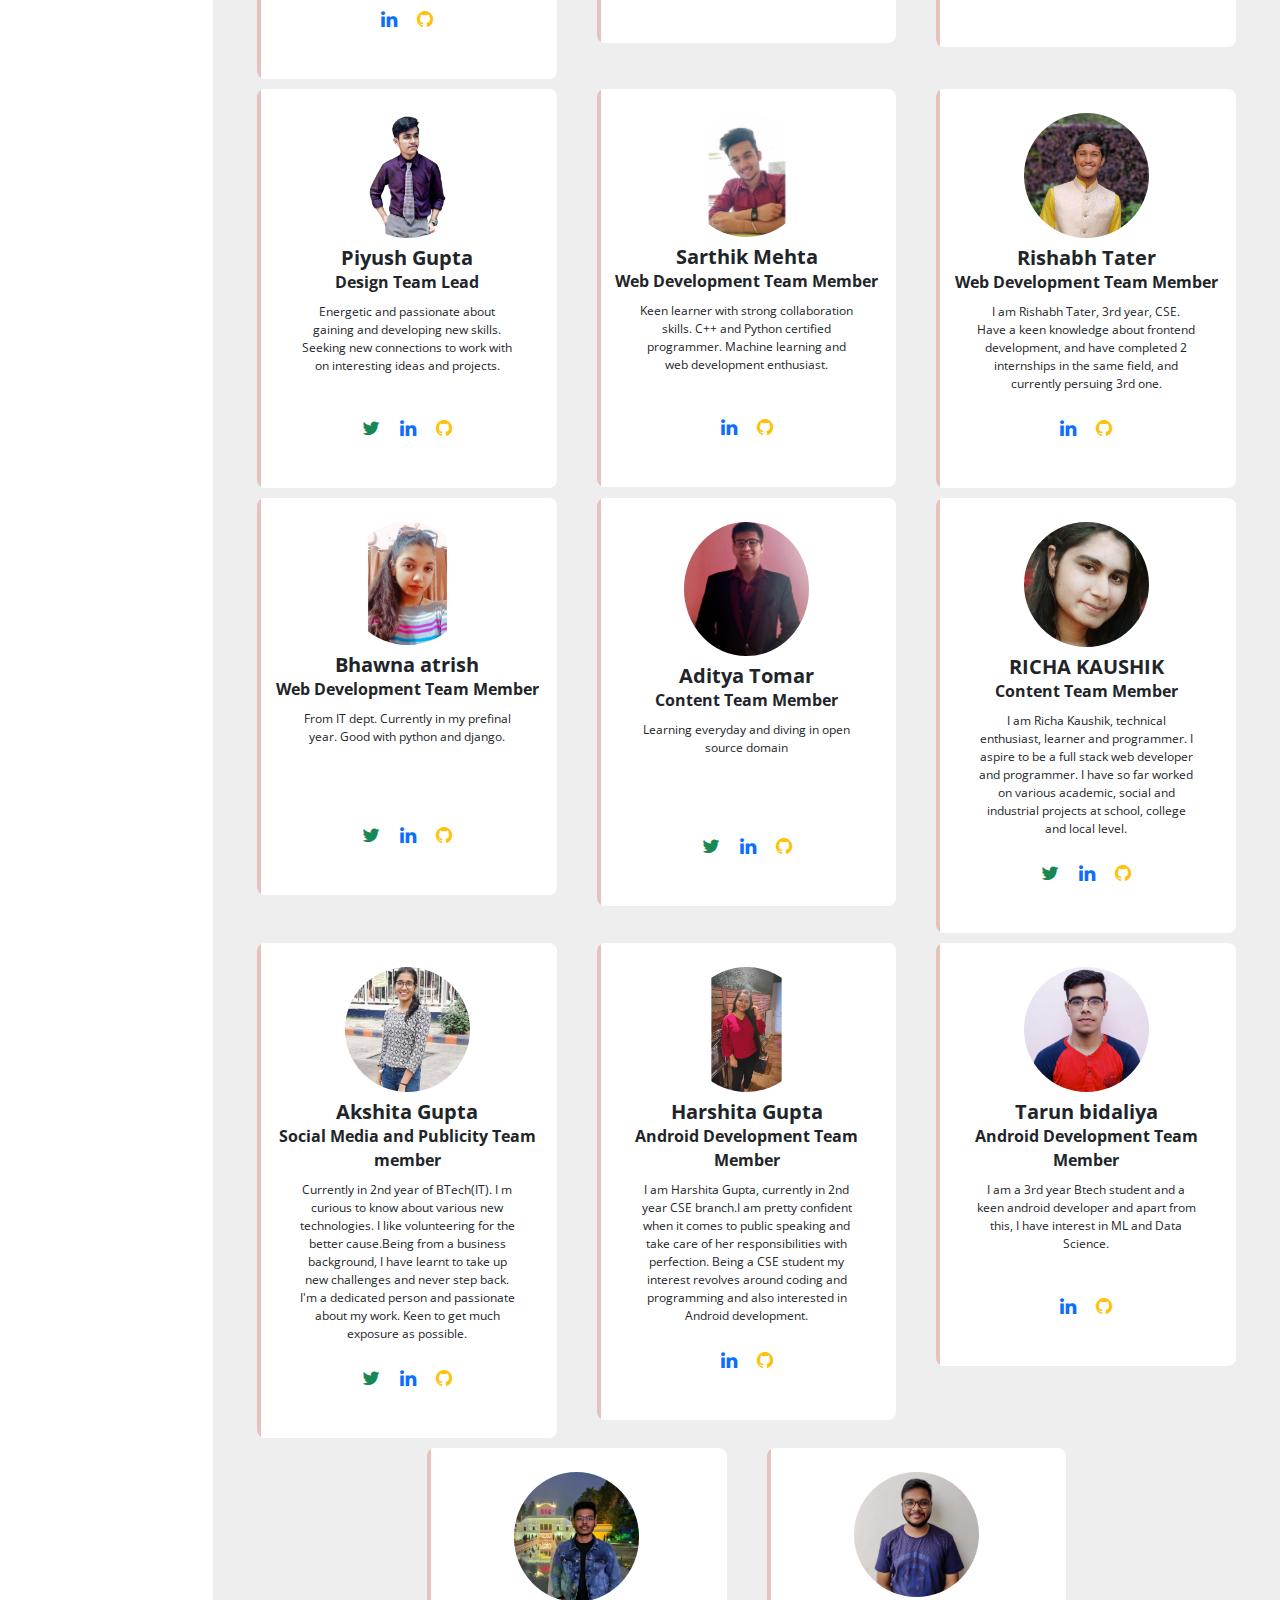
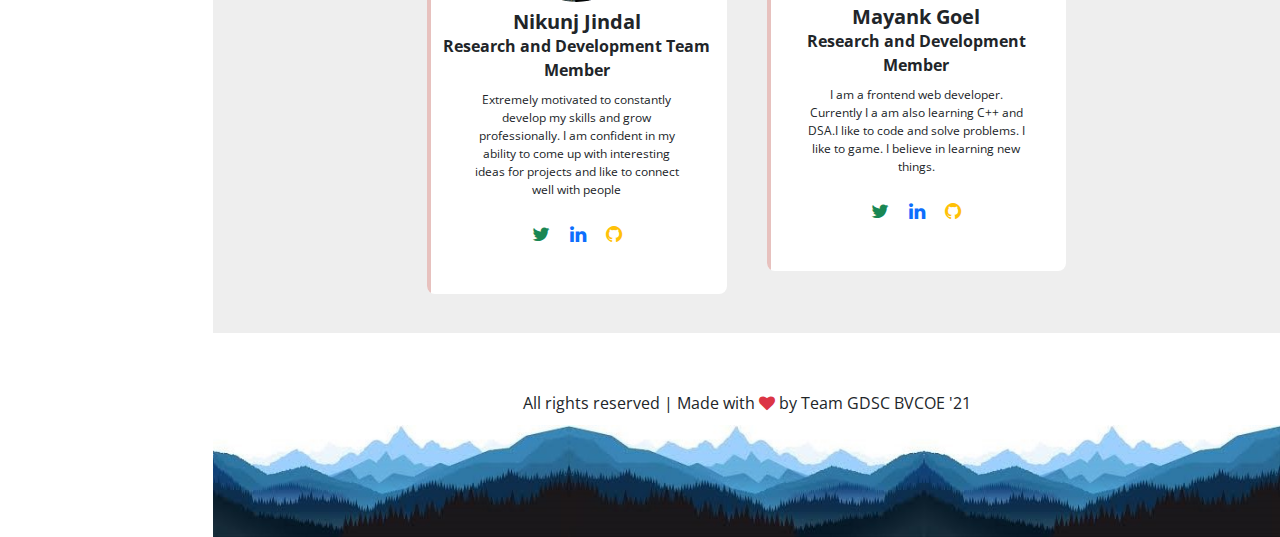
<file: gdscteam.html>
<!DOCTYPE html>
<html>
    <head>
        <title>Team | GDSC BVCOE</title>
        <meta name="viewport" content="width=device-width, initial-scale=1.0">

        <link rel="stylesheet" href="https://cdn.jsdelivr.net/npm/bootstrap@4.5.3/dist/css/bootstrap.min.css" integrity="sha384-TX8t27EcRE3e/ihU7zmQxVncDAy5uIKz4rEkgIXeMed4M0jlfIDPvg6uqKI2xXr2" crossorigin="anonymous">
        <link rel="stylesheet" href="https://cdnjs.cloudflare.com/ajax/libs/twitter-bootstrap/4.1.3/css/bootstrap.min.css">
        <link rel="stylesheet" href="https://cdnjs.cloudflare.com/ajax/libs/font-awesome/4.7.0/css/font-awesome.min.css">
        <link rel="shortcut icon" href="photos/logo1.png" type="image/x-icon">

        <link rel="preconnect" href="https://fonts.googleapis.com">
        <link rel="preconnect" href="https://fonts.gstatic.com" crossorigin>
        <link href="https://fonts.googleapis.com/css2?family=Open+Sans:wght@300&display=swap" rel="stylesheet">
        <link rel="stylesheet" href="https://cdnjs.cloudflare.com/ajax/libs/font-awesome/4.7.0/css/font-awesome.min.css">

        <style>
          a {
            color: inherit;
          }
          .card {
              border: none;
              position: relative;
              overflow: hidden;
              border-radius: 8px;
              cursor: pointer;
              margin: 5px;
              
          }
          .card:before {
              content: "";
              position: absolute;
              left: 0;
              top: 0;
              width: 4px;
              height: 100%;
              background-color: #e7c1be;
              transform: scaleY(1);
              transition: all 0.5s;
              transform-origin: bottom
          }
          .card:after {
              content: "";
              position: absolute;
              left: 0;
              top: 0;
              width: 4px;
              height: 100%;
              background-color: #dc3545;
              transform: scaleY(0);
              transition: all 0.5s;
              transform-origin: bottom
          }
          .card:hover::after {
              transform: scaleY(1)
          }
          .fonts {
              font-size: 12px;
              min-height: 90px;
              margin-top: 5px;
          }
          .social-list {
              display: flex;
              list-style: none;
              justify-content: center;
              padding: 0
          }          
          .card .fa-twitter{
              padding: 10px;
              color: #198754;
              font-size: 19px
          }
          .card .fa-linkedin{
              padding: 10px;
              color: #0d6efd;;
              font-size: 19px
          }
          .card .fa-github{
              padding: 10px;
              color: #ffc107;
              font-size: 19px
          }
          .buttons button:nth-child(1) {
              border: 1px solid #dc3545 !important;
              color: #dc3545;
              height: 40px
          }   
          .buttons button:nth-child(1):hover {
              border: 1px solid #dc3545 !important;
              color: #fff;
              height: 40px;
              background-color: #dc3545
          }
          .buttons button:nth-child(2) {
              border: 1px solid #dc3545 !important;
              background-color: #dc3545;
              color: #fff;
              height: 40px
          }
          .text-center{
              font-weight: bold;
          }
          a{
            text-decoration: none;
          }
          .fadein{
              animation: fadeInAnimation ease 1.5s;
              animation-iteration-count: 1;
              animation-fill-mode: forwards;
          }
          .topnav{
            display: none;
          }
          .f1{
              font-size: 15vh;
          }
          .f2{
              font-size: 5vh;
          }
          @keyframes fadeInAnimation {
              0% {
                  opacity: 0;
              }
              100% {
                  opacity: 1;
              }
          }
          @media screen and (max-width: 992px){
            .sidenav{
              display: none;
            }
            .topnav{
              display: block;
            }
            .f1{
                font-size: 10vh;
            }
            .f2{
                font-size: 3vh;
            }
          }
      </style>
    </head>

    <body style="margin:0; padding:0; font-family: 'Open Sans', sans-serif;">
      <div class="row container-fluid mr-0 pr-0 ml-0 pl-0" style="height:100%;">
        <div class="sidenav col-2 pl-0 pr-0 container-fluid" style="height:100vh; background-color:#198754;position:fixed; z-index:3; top:0; left:0">
            <nav class ="navbar" style="height:100%; background-color:#198754; font-size:20px; position:-webkit-sticky;position:sticky; top:0px">

              <ul class ="nav navbar-nav">
                <li class ="nav-item" style="text-align:center; color:white; padding:15px;">
                  <img class="img-fluid" src="photos/logo1.png">
                </li>
                <li class ="nav-item" style="text-align:center; color:white;">
                  <h4><b>Google Developer Students Club</b></h4>
                  <small>Bharati Vidyapeeth's College of Engineering</small>
                </li>
                <li class ="nav-item" style="border-bottom: 1px solid #ccc;">
                    <a class ="nav-link" href="index.html" style="text-decoration: none; color:white; margin:5px;"> Home </a>
                </li>
                <li class ="nav-item" style="border-bottom: 1px solid #ccc;">
                    <a class ="nav-link" href="about.html" style="text-decoration: none; color:white; margin:5px;"> About Us </a>
                </li>
                <li class ="nav-item" style="border-bottom: 1px solid #ccc;">
                    <a class ="nav-link" href="events.html" style="text-decoration: none; color:white; margin:5px;"> Events </a>
                </li>
                <li class ="nav-item" style="border-bottom: 1px solid #ccc;">
                    <a class ="nav-link" href="gdscteam.html" style="text-decoration: none; color:white; margin:5px;"> Team </a>
                </li>
                <li class ="nav-item">
                    <a class ="nav-link" href="contact.html" style="text-decoration: none; color:white; margin:5px;"> Contact Us </a>
                </li>
                <li class ="nav-item" style="margin:25px 15px;">
                    <a class ="nav-link" href="https://instagram.com/dsc_bvp" style="text-decoration: none; color:white; display:inline; padding:10px;"> <i class="fa fa-instagram" style="font-size:36px"></i> </a>
                    <a class ="nav-link" href="https://github.com/gdsc-bvp-nd" style="text-decoration: none; color:white; display:inline; padding:10px;"> <i class="fa fa-github" style="font-size:36px"></i> </a>
                    <a class ="nav-link" href="https://www.linkedin.com/company/dsc-bvp" style="text-decoration: none; color:white; display:inline; padding:10px;"> <i class="fa fa-linkedin" style="font-size:36px"></i> </a>
                </li>
              </ul>

            </nav>
        </div>

        <div class="col-2 pl-0 pr-0"></div>

            <div class="col-md-10 pl-0 pr-0 container-fluid m-0 p-0">

              <div class="topnav">
                <div class="row align-items-center" style="margin:0px; color: white;">
                  <div class="col-3" style="background-color:#dc3545; padding:5px; height:35px;"><a href="about.html" style="color: white;"> About </a></div>
                  <div class="col-3" style="background-color:#0d6efd; padding:5px; height:35px;"><a href="events.html" style="color: white;"> Events </a></div>
                  <div class="col-3" style="background-color:#ffc107; padding:5px; height:35px;"><a href="gdscteam.html" style="color: white;"> Team </a></div>
                  <div class="col-3" style="background-color:#198754; padding:5px; height:35px;"><a href="contact.html" style="color: white;"> Contact </a></div>
                </div>
                </div>         

      <div class="" style="margin:0px;">

        <!-- Add your code here --> 
        <div class="banner-1 " style="height:40vh;background: linear-gradient(110deg, #dc3545 60%,#ffc107  60%);">
        
         
          <div class="container">
             <div class="row align-items-center">
               <div class="col-6">
                 <div class="fadein f1" style="font-family: 'Poppins', sans-serif;color: white;text-shadow: 0.5px 0.5px black;">Our Team</div>
                 <div class="fadein f2" style="font-family: 'Poppins', sans-serif;color: white;text-shadow: 0.5px 0.5px black;margin-left:10px;">We are the mavericks!</div> 
               </div>

               <div class="col-2"></div>

               <div class="col-4" style="overflow: hidden;">
                 <img  class="fadein img-fluid" src="photos\logonew.jpg" style="max-height: 30vh; margin:25px; border-radius: 50%;">
               </div> 
             </div>
          </div>
    
        </div>
 
 
       <!--Team List-->
       <div class="p-4 mb-5" style="background-color: #eee;">
         
        <div class="container">
         <div class="row d-flex justify-content-center" style="margin-top: 10px;margin-bottom: 10px; text-align: center;">

            <div class="col-md-4">
                <div class="card p-3 py-4">
                <div class="text-center"> <img src="photos\Kanishka Aggarwal - Kanishka Aggarwal.jpg" width="125" class="rounded-circle"> </div>
                <h5 class="mt-2 mb-0 text-center">Kanishka Aggarwal</h5> <span class="text-center">Lead</span>
                <div class="px-4 mt-1">
                <p class="fonts">I am a programmer who loves adventure. A keen learner who loves solving problems in the most creative manner and highly inclined towards exploring new domains. I believe in seeking every opportunity. </p>
                </div>
                <ul class="social-list">
                <li><a href="https://twitter.com/Kanishka2411"><i class="fa fa-twitter"></i></a></li>
                <li><a href="https://www.linkedin.com/in/kanishka-aggarwal/"><i class="fa fa-linkedin"></i></a></li>
                <li><a href="https://github.com/kanishkaa24"><i class="fa fa-github"></i></a></li>
                </ul>
                </div>
                </div>

                <div class="col-md-4">
                <div class="card p-3 py-4">
                <div class="text-center"> <img src="photos\Harshvardhan Joshi.jpg" width="125" class="rounded-circle"> </div>
                <h5 class="mt-2 mb-0 text-center">Harshvardhan Joshi </h5> <span class="text-center">Core Team Member</span>
                <div class="px-4 mt-1">
                <p class="fonts">I'm a 3rd year undergraduate student majoring in ECE at BVCOE New Delhi. As a developer, I enjoy bridging the gap between design and functionality and have good knowledge of front-end technologies.</p>
                </div>
                <ul class="social-list">
                <li><a href="https://www.linkedin.com/in/hhhaarshh"><i class="fa fa-linkedin"></i></a></li>
                <li><a href="https://github.com/HarshvardhanJosh"><i class="fa fa-github"></i></a></li>
                </ul>
                </div>
                </div>
                
                <div class="col-md-4">
                <div class="card p-3 py-4">
                <div class="text-center"> <img src="photos\Jatin Bagai.png" width="125" class="rounded-circle"> </div>
                <h5 class="mt-2 mb-0 text-center">Jatin Bagai</h5> <span class="text-center">Core Team Member</span>
                <div class="px-4 mt-1">
                <p class="fonts">Competitive Coding Enthusiast</p>
                </div>
                <ul class="social-list">
                <li><a href="https://twitter.com/JatinBagai2"><i class="fa fa-twitter"></i></a></li>
                <li><a href="https://www.linkedin.com/in/jatinbagai/"><i class="fa fa-linkedin"></i></a></li>
                <li><a href="https://github.com/JatinBagai01"><i class="fa fa-github"></i></a></li>
                </ul>
                </div>
                </div>
                
                <div class="col-md-4">
                <div class="card p-3 py-4">
                <div class="text-center"> <img src="photos\me - Vallari Agrawal.png" width="125" class="rounded-circle"> </div>
                <h5 class="mt-2 mb-0 text-center">Vallari Agrawal</h5> <span class="text-center">Core Team member</span>
                <div class="px-4 mt-1">
                <p class="fonts">Coding. Puzzles. Crafting. </p>
                </div>
                <ul class="social-list">
                <li><a href="https://twitter.com/VallariAg"><i class="fa fa-twitter"></i></a></li>
                <li><a href="https://www.linkedin.com/in/vallariag"><i class="fa fa-linkedin"></i></a></li>
                <li><a href="https://github.com/VallariAg"><i class="fa fa-github"></i></a></li>
                </ul>
                </div>
                </div>
                
                <div class="col-md-4">
                <div class="card p-3 py-4">
                <div class="text-center"> <img src="photos\Prateek Mittal.jpg" width="125" class="rounded-circle"> </div>
                <h5 class="mt-2 mb-0 text-center">Prateek Mittal</h5> <span class="text-center">Core Team Member</span>
                <div class="px-4 mt-1">
                <p class="fonts">I am into machine learning and deep learning and web development.</p>
                </div>
                <ul class="social-list">
                <li><a href="https://twitter.com/Prateek79751441"><i class="fa fa-twitter"></i></a></li>
                <li><a href="https://www.linkedin.com/in/prateek-mittal-897317154/"><i class="fa fa-linkedin"></i></a></li>
                <li><a href="https://github.com/PrateekMittal2001"><i class="fa fa-github"></i></a></li>
                </ul>
                </div>
                </div>
                
                <div class="col-md-4">
                <div class="card p-3 py-4">
                <div class="text-center"> <img src="photos\Mansi Mehndiratta - Mansi Mehndiratta.png" width="125" class="rounded-circle"> </div>
                <h5 class="mt-2 mb-0 text-center">Mansi Mehndiratta</h5> <span class="text-center">Core Team Member</span>
                <div class="px-4 mt-1">
                <p class="fonts">A curious person who likes to learn, explore and solve problems irrespective of field. I am a Full Stack Developer. Interested in problem solving and competitive coding. </p>
                </div>
                <ul class="social-list">
                <li><a href="https://twitter.com/MansiMehndirat1"><i class="fa fa-twitter"></i></a></li>
                <li><a href="https://www.linkedin.com/in/mansi-mehndiratta-093bb3171/"><i class="fa fa-linkedin"></i></a></li>
                <li><a href="https://github.com/Mansi2814"><i class="fa fa-github"></i></a></li>
                </ul>
                </div>
                </div>
                
                <div class="col-md-4">
                <div class="card p-3 py-4">
                <div class="text-center"> <img src="photos\Srishti Ahuja.jpeg" width="125" class="rounded-circle"> </div>
                <h5 class="mt-2 mb-0 text-center">Srishti Ahuja</h5> <span class="text-center">Web Development Lead</span>
                <div class="px-4 mt-1">
                <p class="fonts">Web development enthusiast with experience in building web applications through Django, Bootstrap, SQLite, HTML, CSS and various JavaScript based frameworks. Strong collaboration skills. Always up for learning new technologies.</p>
                </div>
                <ul class="social-list">
                <li><a href="https://www.linkedin.com/in/srishti-ahuja-944a27209/"><i class="fa fa-linkedin"></i></a></li>
                <li><a href="https://github.com/Srishti-Ahuja"><i class="fa fa-github"></i></a></li>
                </ul>
                </div>
                </div>
                
                <div class="col-md-4">
                <div class="card p-3 py-4">
                <div class="text-center"> <img src="photos\Abhishek Aggarwal.jpg" width="125" class="rounded-circle"> </div>
                <h5 class="mt-2 mb-0 text-center">Abhishek Aggarwal </h5> <span class="text-center">Research And Development Lead</span>
                <div class="px-4 mt-1">
                <p class="fonts"> Enthusiastic, Energetic, Innovative, and Hardworking. He believes in teamwork, smart work, management and always taking the opportunity of leading from the front.</p>
                </div>
                <ul class="social-list">
                <li><a href="https://www.linkedin.com/in/abhishek-aggarwal-1a7094210/"><i class="fa fa-linkedin"></i></a></li>
                <li><a href="https://github.com/abhishek911-hub"><i class="fa fa-github"></i></a></li>
                </ul>
                </div>
                </div>
                
                <div class="col-md-4">
                <div class="card p-3 py-4">
                <div class="text-center"> <img src="photos\SHRISHTI JAIN.jpg" width="125" class="rounded-circle"> </div>
                <h5 class="mt-2 mb-0 text-center">Shrishti jain </h5> <span class="text-center">Competitive programming lead</span>
                <div class="px-4 mt-1">
                <p class="fonts">I am Competitive programmer, technical enthusiast and a person who loves to learn and explore.</p>
                </div>
                <ul class="social-list">
                <li><a href="https://mobile.twitter.com/Shrishti242002"><i class="fa fa-twitter"></i></a></li>
                <li><a href="https://www.linkedin.com/in/shrishti-jain-099244206"><i class="fa fa-linkedin"></i></a></li>
                <li><a href="https://github.com/Shrishti-2002"><i class="fa fa-github"></i></a></li>
                </ul>
                </div>
                </div>
                
                <div class="col-md-4">
                <div class="card p-3 py-4">
                <div class="text-center"> <img src="photos\Piyush - PIYUSH GUPTA.png" width="125" class="rounded-circle"> </div>
                <h5 class="mt-2 mb-0 text-center">Piyush Gupta</h5> <span class="text-center">Design Team Lead</span>
                <div class="px-4 mt-1">
                <p class="fonts">Energetic and passionate about gaining and developing new skills. Seeking new connections to work with on interesting ideas and projects.</p>
                </div>
                <ul class="social-list">
                <li><a href="https://twitter.com/Piyush_Guptaaa"><i class="fa fa-twitter"></i></a></li>
                <li><a href="https://www.linkedin.com/in/piyush-gupta-09"><i class="fa fa-linkedin"></i></a></li>
                <li><a href="https://github.com/Piyush-Guptaa"><i class="fa fa-github"></i></a></li>
                </ul>
                </div>
                </div>
                
                <div class="col-md-4">
                <div class="card p-3 py-4">
                <div class="text-center"> <img src="photos\sarthik 3 - sarthik mehta.jpg" width="125" class="rounded-circle"> </div>
                <h5 class="mt-2 mb-0 text-center">Sarthik Mehta</h5> <span class="text-center">Web Development Team Member</span>
                <div class="px-4 mt-1">
                <p class="fonts">Keen learner with strong collaboration skills. C++ and Python certified programmer. Machine learning and web development enthusiast. </p>
                </div>
                <ul class="social-list">
                <li><a href="https://www.linkedin.com/in/sarthik-mehta/"><i class="fa fa-linkedin"></i></a></li>
                <li><a href="https://github.com/Sarthik-mehta"><i class="fa fa-github"></i></a></li>
                </ul>
                </div>
                </div>
                
                <div class="col-md-4">
                <div class="card p-3 py-4">
                <div class="text-center"> <img src="photos\Rishabh Tater__01 - Rishabh Tater.jpg" width="125" class="rounded-circle"> </div>
                <h5 class="mt-2 mb-0 text-center">Rishabh Tater</h5> <span class="text-center">Web Development Team Member</span>
                <div class="px-4 mt-1">
                <p class="fonts">I am Rishabh Tater, 3rd year, CSE. Have a keen knowledge about frontend development, and have completed 2 internships in the same field, and currently persuing 3rd one.</p>
                </div>
                <ul class="social-list">
                <li><a href="https://www.linkedin.com/in/rishabh-tater-75a92b213"><i class="fa fa-linkedin"></i></a></li>
                <li><a href="https://github.com/romaanchak-Rishabh"><i class="fa fa-github"></i></a></li>
                </ul>
                </div>
                </div>
                
                <div class="col-md-4">
                <div class="card p-3 py-4">
                <div class="text-center"> <img src="photos\Bhawna Atrish.jpg" width="125" class="rounded-circle"> </div>
                <h5 class="mt-2 mb-0 text-center">Bhawna atrish</h5> <span class="text-center">Web Development Team Member</span>
                <div class="px-4 mt-1">
                <p class="fonts">From IT dept. Currently in my prefinal year. Good with python and django. </p>
                </div>
                <ul class="social-list">
                <li><a href="https://twitter.com/BhawnaAtrish"><i class="fa fa-twitter"></i></a></li>
                <li><a href="https://www.linkedin.com/in/bhawna-atrish-36776b202"><i class="fa fa-linkedin"></i></a></li>
                <li><a href="https://github.com/BhawnaAtrish"><i class="fa fa-github"></i></a></li>
                </ul>
                </div>
                </div>
                
                <div class="col-md-4">
                <div class="card p-3 py-4">
                <div class="text-center"> <img src="photos\Aditya Tomar - Aditya Tomar.jpeg" width="125" class="rounded-circle"> </div>
                <h5 class="mt-2 mb-0 text-center">Aditya Tomar</h5> <span class="text-center">Content Team Member</span>
                <div class="px-4 mt-1">
                <p class="fonts">Learning everyday and diving in open source domain</p>
                </div>
                <ul class="social-list">
                <li><a href="https://twitter.com/AdityaT42876157"><i class="fa fa-twitter"></i></a></li>
                <li><a href="https://www.linkedin.com/in/aditya-tomar-187443204"><i class="fa fa-linkedin"></i></a></li>
                <li><a href="https://github.com/Adi9235"><i class="fa fa-github"></i></a></li>
                </ul>
                </div>
                </div>
                
                <div class="col-md-4">
                <div class="card p-3 py-4">
                <div class="text-center"> <img src="photos\Richa Kaushik_pic - Richa Kaushik (2) - Richa Kaushik.png" width="125" class="rounded-circle"> </div>
                <h5 class="mt-2 mb-0 text-center">RICHA KAUSHIK</h5> <span class="text-center">Content Team Member</span>
                <div class="px-4 mt-1">
                <p class="fonts">I am Richa Kaushik, technical enthusiast, learner and programmer. I aspire to be a full stack web developer and programmer.  I have so far worked on various academic, social and industrial projects at school, college and local level. </p>
                </div>
                <ul class="social-list">
                <li><a href="https://twitter.com/RichaKa01512312"><i class="fa fa-twitter"></i></a></li>
                <li><a href="https://www.linkedin.com/in/richa-kaushik-592409210/"><i class="fa fa-linkedin"></i></a></li>
                <li><a href="https://github.com/Richa-Kaushik"><i class="fa fa-github"></i></a></li>
                </ul>
                </div>
                </div>
                
                <div class="col-md-4">
                <div class="card p-3 py-4">
                <div class="text-center"> <img src="photos\Akshita Gupta.jpg" width="125" class="rounded-circle"> </div>
                <h5 class="mt-2 mb-0 text-center">Akshita Gupta</h5> <span class="text-center">Social Media and Publicity Team member</span>
                <div class="px-4 mt-1">
                <p class="fonts">Currently in 2nd year of BTech(IT). I m curious to know about various new technologies. I like volunteering for the better cause.Being from a business background, I have learnt to take up new challenges and never step back. I'm a dedicated person and passionate about my work. Keen to get much exposure as possible. </p>
                </div>
                <ul class="social-list">
                <li><a href="https://twitter.com/akshitaa_g"><i class="fa fa-twitter"></i></a></li>
                <li><a href="https://www.linkedin.com/in/akshita-gupta-217286201"><i class="fa fa-linkedin"></i></a></li>
                <li><a href="https://github.com/akshita-g15"><i class="fa fa-github"></i></a></li>
                </ul>
                </div>
                </div>
                
                <div class="col-md-4">
                <div class="card p-3 py-4">
                <div class="text-center"> <img src="photos\Harshita Gupta.jpg" width="125" class="rounded-circle"> </div>
                <h5 class="mt-2 mb-0 text-center">Harshita Gupta</h5> <span class="text-center">Android Development Team Member</span>
                <div class="px-4 mt-1">
                <p class="fonts">I am Harshita Gupta, currently in 2nd year CSE branch.I am pretty confident when it comes to public speaking and take care of her responsibilities with perfection.   Being a CSE student my interest revolves around coding and programming and also interested in Android development. </p>
                </div>
                <ul class="social-list">
                <li><a href="https://www.linkedin.com/in/harshita-gupta-335525208"><i class="fa fa-linkedin"></i></a></li>
                <li><a href="https://github.com/Harshitagupta324"><i class="fa fa-github"></i></a></li>
                </ul>
                </div>
                </div>
                
                <div class="col-md-4">
                <div class="card p-3 py-4">
                <div class="text-center"> <img src="photos\8A3DBCA8-7CB3-45DB-B08E-4A0B38C8DE31 - Tarun Bidaliya.jpeg" width="125" class="rounded-circle"> </div>
                <h5 class="mt-2 mb-0 text-center">Tarun bidaliya</h5> <span class="text-center">Android Development Team Member</span>
                <div class="px-4 mt-1">
                <p class="fonts">I am a 3rd year Btech student and a keen android developer and apart from this, I have interest in ML and Data Science.</p>
                </div>
                <ul class="social-list">
                <li><a href="www.linkedin.com/in/tarun-bidaliya-086a53121/"><i class="fa fa-linkedin"></i></a></li>
                <li><a href="https://github.com/bidaliya"><i class="fa fa-github"></i></a></li>
                </ul>
                </div>
                </div>
                
                <div class="col-md-4">
                <div class="card p-3 py-4">
                <div class="text-center"> <img src="photos\Nikunj Jindal.jpg" width="125" class="rounded-circle"> </div>
                <h5 class="mt-2 mb-0 text-center">Nikunj Jindal</h5> <span class="text-center">Research and Development Team Member</span>
                <div class="px-4 mt-1">
                <p class="fonts">Extremely motivated to constantly develop my skills and grow professionally. I am confident in my ability to come up with interesting ideas for projects and like to connect well with people</p>
                </div>
                <ul class="social-list">
                <li><a href="https://mobile.twitter.com/NikunjJindal13"><i class="fa fa-twitter"></i></a></li>
                <li><a href="www.linkedin.com/in/nikunj-jindal"><i class="fa fa-linkedin"></i></a></li>
                <li><a href="https://github.com/nikunjjindal13"><i class="fa fa-github"></i></a></li>
                </ul>
                </div>
                </div>
                
                <div class="col-md-4">
                <div class="card p-3 py-4">
                <div class="text-center"> <img src="photos\Mayank Goel.jpeg" width="125" class="rounded-circle"> </div>
                <h5 class="mt-2 mb-0 text-center">Mayank Goel</h5> <span class="text-center">Research and Development Member</span>
                <div class="px-4 mt-1">
                <p class="fonts">I am a frontend web developer. Currently I a am also learning C++ and DSA.I like to code and solve problems. I like to game. I believe in learning new things.</p>
                </div>
                <ul class="social-list">
                <li><a href="https://twitter.com/mayank_235"><i class="fa fa-twitter"></i></a></li>
                <li><a href="https://www.linkedin.com/in/mayank-goel-55a299200/"><i class="fa fa-linkedin"></i></a></li>
                <li><a href="https://github.com/yellowberard"><i class="fa fa-github"></i></a></li>
                </ul>
                </div>
                </div>
          
         </div>
        </div>

       </div>
         <!-- Your code ends here --> 

      </div>

      <footer style="text-align:center; padding:10px;">
          </script> All rights reserved | Made with <i class="fa fa-heart" style="color:#dc3545;" aria-hidden="true"></i> by <a href="https://www.instagram.com/gdscbvp/">Team GDSC BVCOE '21</a>
      </footer>

      <div class="row" style="margin:0;">
          <div class="col-4" style="width:100%; margin:0; padding:0">
            <img src="photos/foot2.jfif" class="" style="width:100%; margin:0; padding:0">
          </div>
          <div class="col-4" style="width:100%; margin:0; padding:0">
            <img src="photos/foot3.jfif" class="" style="width:100%; margin:0; padding:0">
          </div>
          <div class="col-4" style="width:100%; margin:0; padding:0">
            <img src="photos/foot2.jfif" class="img-fluid" style="width:100%; margin:0; padding:0">
          </div>

      </div>

    </div>
  </div>

    </body>
</html>
</file>
<file: style.css>
@import url('https://fonts.googleapis.com/css2?family=Poppins:wght@200;300;400;500;600;700&display=swap');
*{
  margin: 0;
  padding: 0;
  box-sizing: border-box;
  font-family: "Poppins", sans-serif;
}
html{
  scroll-behavior: smooth;
}
body{
  /* background: rgb(148, 4, 4); */
}
::selection{
  color: #fff;
  background: #DB4437;
}
.wrapper{
  max-width: 1080px;
  margin: 50px auto;
  padding: 0 20px;
  position: relative;
}
.wrapper .center-line{
  position: absolute;
  height: 100%;
  width: 4px;
  background: #fff;
  left: 50%;
  top: 20px;
  transform: translateX(-50%);
  box-shadow: 0 0 15px rgb(99 114 130 / 30%);
}
.wrapper .row{
  display: flex;
  margin: 40px;
}
.wrapper .row-1{
  justify-content: flex-start;
}
.wrapper .row-2{
  justify-content: flex-end;
}
.wrapper .row section{
  background: #fff;
  border-radius: 5px;
  width: calc(50% - 40px);
  padding: 20px;
  position: relative;
}
.wrapper .row section::before{
  position: absolute;
  content: "";
  height: 15px;
  width: 15px;
  background: #fff;
  top: 28px;
  z-index: -1;
  transform: rotate(45deg);
}
.row-1 section::before{
  right: -7px;
}
.row-2 section::before{
  left: -7px;
}
.row section .icon,
.center-line .scroll-icon{
  position: absolute;
  background: #f2f2f2;
  height: 40px;
  width: 40px;
  text-align: center;
  line-height: 40px;
  border-radius: 50%;
  color: #4285F4;
  font-size: 17px;
  box-shadow: 0 0 0 4px #fff, inset 0 2px 0 rgba(0,0,0,0.08), 0 3px 0 4px rgba(0,0,0,0.05);
}
.center-line .scroll-icon{
  bottom: 0px;
  left: 50%;
  font-size: 25px;
  transform: translateX(-50%);
}

.row section {
    box-shadow: 0 0 15px rgb(99 114 130 / 30%);
}

.row-1 section .icon{
  top: 15px;
  right: -60px;
}
.row-2 section .icon{
  top: 15px;
  left: -60px;
}
.row section .details,
.row section .bottom{
  display: flex;
  flex-direction: column;
  align-items: flex-start;
  justify-content: space-between;
}
.row section .details .title{
  font-size: 22px;
  font-weight: 600;
}
.row section p{
  margin: 10px 0 17px 0;
}
.row section .bottom a{
  text-decoration: none;
  background: #DB4437;
  color: #fff;
  padding: 7px 15px;
  border-radius: 5px;
  /* font-size: 17px; */
  font-weight: 400;
  transition: all 0.3s ease;
}
.row section .bottom a:hover{
  transform: scale(0.97);
}

.img-row2 {
  position: relative;
  left: -80px;
  display: flex;
  justify-content: center;
  align-items: center;
}
.img-row2 img{
  width: 60%;
}

.img-row1 {
  position: relative;
  left: 80px;
  display: flex;
  justify-content: center;
  align-items: center;
}
.img-row1 img{
  width: 60%;
}


@media(max-width: 790px){
  .wrapper .center-line{
    left: 40px;
  }
  .wrapper .row{
    margin: 30px 0 3px 60px;
  }
  .wrapper .row section{
    width: 100%;
  }
  .row-1 section::before{
    left: -7px;
  }
  .row-1 section .icon{
    left: -60px;
  }
}
@media(max-width: 440px){
  .wrapper .center-line,
  .row section::before,
  .row section .icon{
    display: none;
  }
  .wrapper .row{
    margin: 10px 0;
  }
}
</file>
